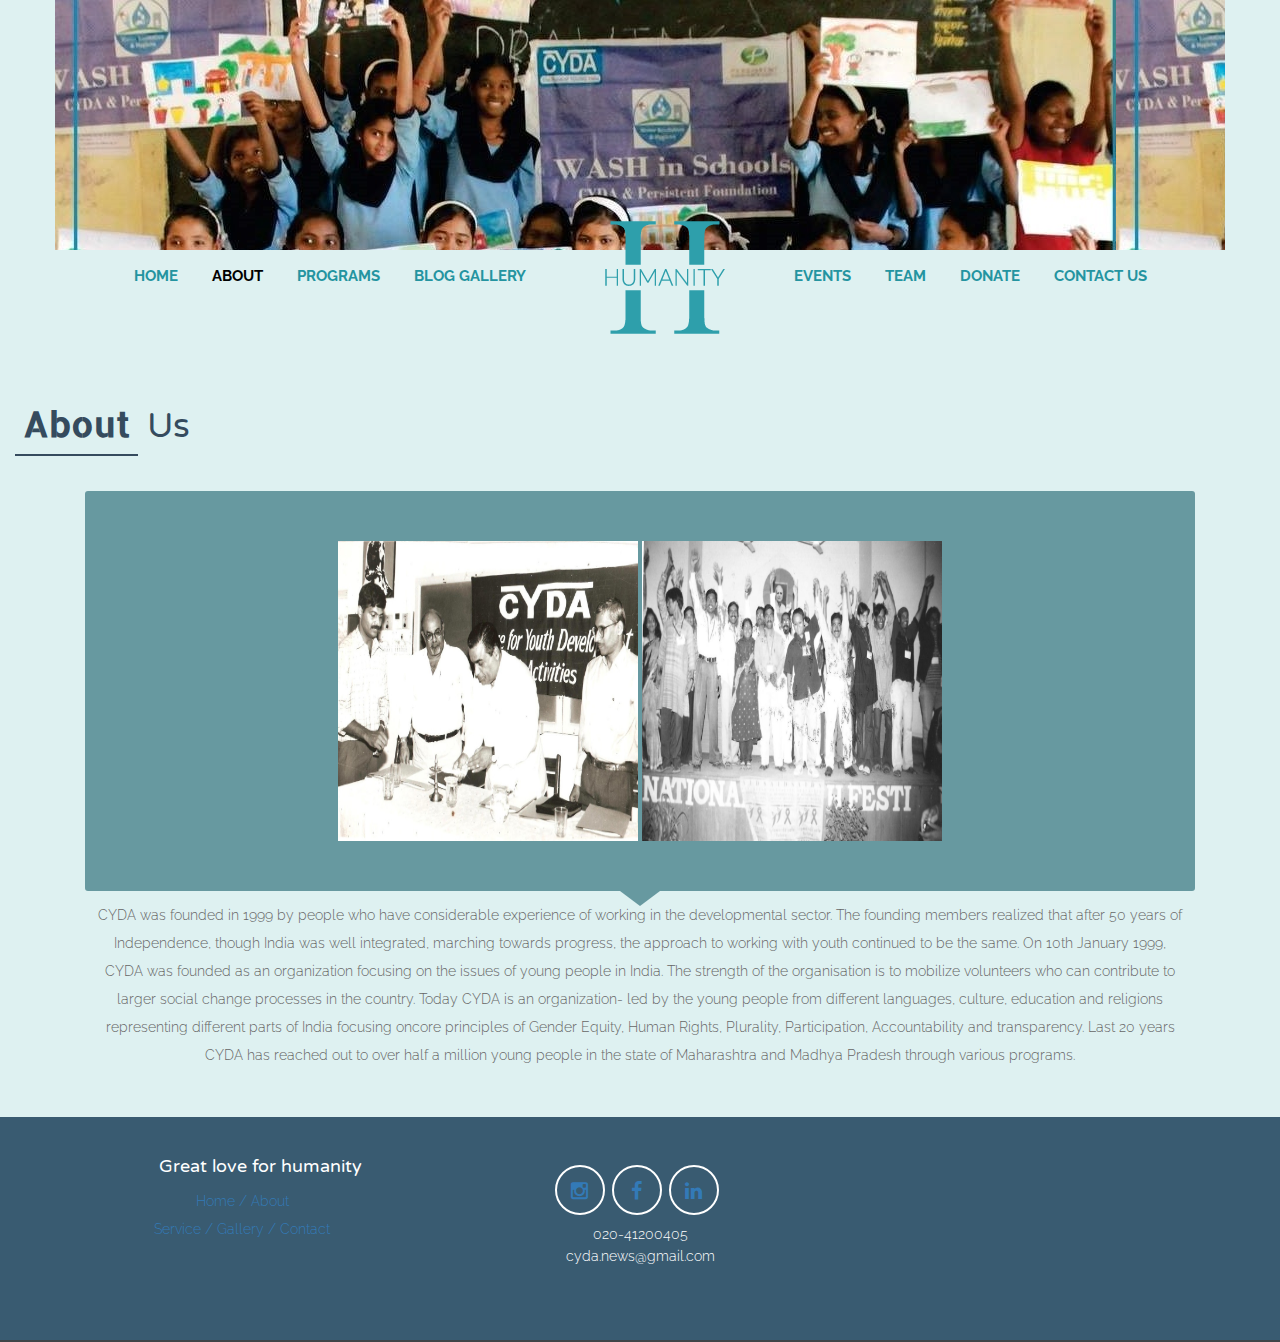
<file: about.html>
﻿<!DOCTYPE html>
<html lang="en">
    <head>
        <meta http-equiv="content-type" content="text/html; charset=UTF-8">
        <meta charset="utf-8">
        <title>Humanity</title>
        <meta name="generator" content="Bootply" />
        <meta name="viewport" content="width=device-width, initial-scale=1, maximum-scale=1">
        <!-- Latest compiled and minified CSS -->
        <link rel="stylesheet" href="css/bootstrap.min.css">
        <!--[if lt IE 9]>
            <script src="//html5shim.googlecode.com/svn/trunk/html5.js"></script>
        <![endif]-->
        <link href="css/styles.css" rel="stylesheet">
        <link rel="stylesheet" href="css/demo.css" />
        <link rel="stylesheet" href="css/testimonial.css" />
        <link rel="stylesheet" href="css/font-awesome.min.css">
        <link href='http://fonts.googleapis.com/css?family=Poiret+One' rel='stylesheet' type='text/css'>
    </head>
    <body>
        <div class="header container">
            <div class="visible-xs visible-sm col-xs-12 col-sm-12 text-center sm-logo">
                <a rel="home" href="index.html">
                    <img src="img/logo.png" width="200" alt="logo">
                </a>
            </div>
        </div>
        <div class="navbar" role="navigation">
            <div class="navbar-header">
                <button type="button" class="navbar-toggle" data-toggle="collapse" data-target=".navbar-collapse">
                    <span class="sr-only">Toggle navigation</span>
                    <span class="icon-bar"></span>
                    <span class="icon-bar"></span>
                    <span class="icon-bar"></span>
                </button>
            </div>
            <div class="collapse navbar-collapse">
                <ul class="nav navbar-nav">
                    <li ><a href="index.html">Home</a></li>
                    <li class="selected"><a href="about.html">About</a></li>
                    <li><a href="programs.html">Programs</a></li>
                    <li><a href="gallery.html">Blog Gallery</a></li>
                    <li class="hidden-xs hidden-sm">
                        <a rel="home" href="index.html"><img class="logo" src="img/logo.png" width="200" alt="logo"></a>
                    </li>
                    <li><a href="event.html">Events</a></li>
                    <li><a href="team.html">Team</a></li>
                    <li><a href="donate.html">Donate</a></li>
                    <li><a href="contact.html">Contact Us</a></li>
                </ul>
            </div>
        </div>
        <div class="divider col-sm-12 col-xs-12 col-md-12">
            <div class="header-text"><span>About</span> Us</div>
        </div>
        <div class="container">
            <div class="col-md-12">
                <div class="service-features">
                    <div class="img-container">
                        <img src="./cyda_images/about/1.png" alt="Service Features" height="300" width="300">
                        <img src="./cyda_images/about/2.png" alt="Service Features" height="300" width="300">
                    </div>
                    <!--<div class="img-container">
                        

                    </div>-->
                    <p>CYDA was founded in 1999 by people who have considerable experience of working in the developmental sector. The founding members realized that after 50 years of Independence, though India was well integrated, marching towards progress, the approach to working with youth continued to be the same. On 10th January 1999, CYDA was founded as an organization focusing on the issues of young people in India. The strength of the organisation is to mobilize volunteers who can contribute to larger social change processes in the country. Today CYDA is an organization- led by the young people from different languages, culture, education and religions representing different parts of India focusing oncore principles of Gender Equity, Human Rights, Plurality, Participation, Accountability and transparency. Last 20 years CYDA has reached out to over half a million young people in the state of Maharashtra and Madhya Pradesh through various programs.</p>
                </div>
            </div><!-- END ONE THIRD COLUMN -->
            <!--<div class="col-md-4">
                <div class="service-features service-features2">
                    <div class="img-container">
                        <img src="images/lab.png" alt="Service Features">
                    </div>
                    <h3>Dedicated</h3>
                    <p> Pellentesquemattis arcu malesuada in. Donec urna sem, rutrum sit amet pellentesque vel, suscipit at metus.</p>
                </div>
            </div>--><!-- END ONE THIRD COLUMNS -->
            <!--<div class="col-md-4">
                <div class="service-features">
                    <div class="img-container">
                        <img src="images/like.png" alt="Service Features">
                    </div>
                    <h3>Perfect People</h3>
                    <p> Pellentesquemattis arcu malesuada in. Donec urna sem, rutrum sit amet pellentesque vel, suscipit at metus.</p>
                </div>
            </div>--><!-- END ONE THIRD COLUMNS -->


        </div><!-- END ROW -->
        <!--<section class="work-block">
            <div class="container">
                <div class="row">
                    <div class="col-md-12">
                        <div class="col-md-4 col-xs-12 col-sm-12">
                            <div class="box-img">
                                <img src="img/1.jpg" width="100%" alt="" />
                                <h3 class="titleimg-card">Life Survivors</h3>
                                <p class="img-card">A family from Southern Africa needs your help.A family from Southern Africa needs your help.A family from Southern Africa needs your help.</p>
                            </div>
                        </div>
                        <div class="col-md-4 col-xs-12 col-sm-12">
                            <div class="box-img">
                                <img src="img/2.jpg" width="100%" alt="" />
                                <h3 class="titleimg-card">Challenge Takers</h3>
                                <p class="img-card">A family from Southern Africa needs your help.A family from Southern Africa needs your help.A family from Southern Africa needs your help.</p>
                            </div>
                        </div>
                        <div class="col-md-4 col-xs-12 col-sm-12">
                            <div class="box-img">
                                <img src="img/3.jpg" width="100%" alt="" />
                                <h3 class="titleimg-card">Life at a stake</h3>
                                <p class="img-card">A family from Southern Africa needs your help.A family from Southern Africa needs your help.A family from Southern Africa needs your help.</p>
                            </div>
                        </div>
                    </div>
                </div>
            </div>
        </section>-->

        <!-- ============FOOTER============= -->
        <footer id="footer">
            <div class="footer-content container">
                <div class="footer-adress text-center col-xs-12 col-sm-4 col-md-4">
                    <h4>Great love for humanity</h4>
                    <ul class="footer-menus">
                        <li><a href="index.html">Home /</a></li>
                        <li><a href="about.html">About </a></li>
                        <br />
                        <li><a href="service.html">Service /</a></li>
                        <li><a href="gallery.html">Gallery /</a></li>
                        <li><a href="contact.html">Contact</a></li>
                    </ul>
                </div>
                <div class="footer-second col-xs-12 col-sm-4 col-md-4">
                    <div class="social-block text-center">
                        <div class="social-share">
                            <a href="https://www.instagram.com/cyda_india" target="_blank" title="Visit  on Instagram"><i class="fa fa-2x fa-instagram"></i></a>
                            <a href="https://www.facebook.com/cydaindia" target="_blank" title="Visit  on Facebook">  <i class="fa fa-2x  fa-facebook"></i></a>
                            <a href="https://www.linkedin.com/in/cyda-india-10a174159" target="_blank" title="Visit  on Facebook">  <i class="fa fa-2x  fa-linkedin"></i></a>
                        </div>
                    </div>
                    <p class="text-center footer-text1">020-41200405</p>
                    <p class="text-center footer-text">cyda.news@gmail.com</p>
                </div>
                <div class="footer-third col-xs-12 col-sm-4 col-md-4">
                    <!--<div class="copyright">
                    <span>Copyright 2014 Theme</span><br>
                    <span>All Rights Reserved</span>
                </div>-->
                </div>
            </div>
            <div class="move-top-page">
            </div>
        </footer>
        <!-- script references -->
        <script src="js/jquery.min.js"></script>
        <script src="js/bootstrap.min.js"></script>
        <script src="js/nav-hover.min.js"></script>
        <script type="text/javascript" src="js/jquery.bxslider.min.js"></script>
        <script type="text/javascript" src="js/main.js"></script>
        <!-- Place in the <head>, after the three links -->
        <script>
            $('.testimonials-slider').bxSlider({
                slideWidth: 800,
                minSlides: 1,
                maxSlides: 1,
                slideMargin: 32,
                auto: true,
                autoControls: true
            });
        </script>
        <script type="text/javascript">
        </script>
    </body>
</html>
</file>
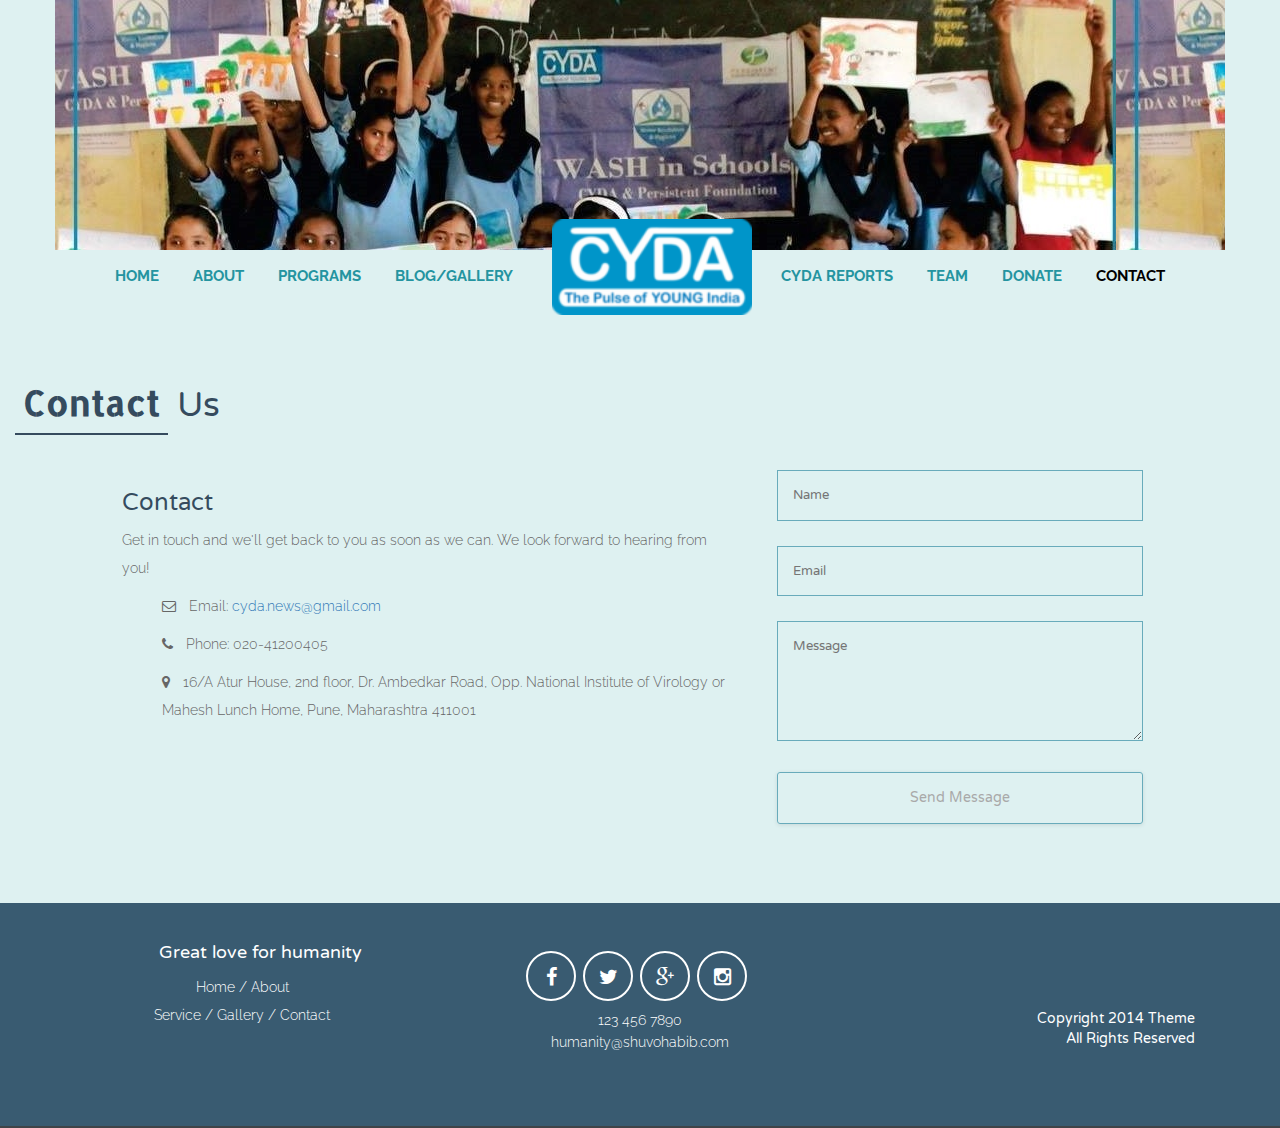
<file: contact.html>
﻿<!DOCTYPE html>
<html lang="en">
    <head>
        <meta http-equiv="content-type" content="text/html; charset=UTF-8">
        <meta charset="utf-8">
        <title>Humanity</title>
        <meta name="generator" content="Bootply" />
        <meta name="viewport" content="width=device-width, initial-scale=1, maximum-scale=1">
        <!-- Latest compiled and minified CSS -->
        <link rel="stylesheet" href="css/bootstrap.min.css">
        <!--[if lt IE 9]>
            <script src="//html5shim.googlecode.com/svn/trunk/html5.js"></script>
        <![endif]-->
        <link href="css/styles.css" rel="stylesheet">
        <link rel="stylesheet" href="css/demo.css" />
        <link rel="stylesheet" href="css/testimonial.css" />
        <link rel="stylesheet" href="css/font-awesome.min.css">
        <link href='http://fonts.googleapis.com/css?family=Poiret+One' rel='stylesheet' type='text/css'>
    </head>
    <body>
    <div class="header container">
      <div class="visible-xs visible-sm col-xs-12 col-sm-12 text-center sm-logo">
        <a rel="home" href="index.html">
          <img src="img/logo.png" width="200" alt="logo">
        </a>
      </div>
    </div>
        <div class="navbar" role="navigation">
            <div class="navbar-header">
                <button type="button" class="navbar-toggle" data-toggle="collapse" data-target=".navbar-collapse">
                <span class="sr-only">Toggle navigation</span>
                <span class="icon-bar"></span>
                <span class="icon-bar"></span>
                <span class="icon-bar"></span>
                </button>
            </div>
            <div class="collapse navbar-collapse">
                <ul class="nav navbar-nav">
                    <li><a href="index.html">Home</a></li>
                    <li><a href="about.html">About</a></li>
                    <li><a href="programs.html">Programs</a></li>
                    <li><a href="gallery.html">Blog/Gallery</a></li>
                    <li class="hidden-xs hidden-sm">
                        <a rel="home" href="index.html"><img class="logo" src="./cyda_images/logo.png" width="200" alt="logo"></a>
                    </li>
                    <li><a href="report.html">CYDA Reports</a></li>
                    <li><a href="team.html">Team</a></li>
                    <li><a href="donate.html">Donate</a></li>
                    <li class="selected"><a href="contact.html">Contact</a></li>
                </ul>
            </div>
        </div>
     <div class="divider col-sm-12 col-xs-12 col-md-12">
            <div class="header-text"><span>Contact</span> Us</div>
        </div>

                    <div class="col-md-6 col-md-offset-1 col-sm-7 col-xs-12">

                        <div class="widget">
                            <h3 class="widget-title style5">Contact</h3>
                            <p>Get in touch and we'll get back to you as soon as we can.  We look forward to hearing from you!</p>
                            <ul class="clearfix">
                                <li>
                                    <p><span class="fa fa-envelope-o"></span>Email: <a href="mailto:cyda.news@gmail.com">cyda.news@gmail.com</a></p>
                                </li>
                                <li>
                                    <p><span class="fa fa-phone"></span>Phone: 020-41200405</p>
                                </li>
                               
                                <li>
                                    <p><span class="fa fa-map-marker"></span>16/A Atur House, 2nd floor, Dr. Ambedkar Road, Opp. National Institute of Virology or Mahesh Lunch Home, Pune, Maharashtra 411001</p>
                                </li>
                                <li>
                                    <iframe src="https://www.google.com/maps?q=16%2FA+Atur+House%2C+2nd+floor%2C+Dr.+Ambedkar+Road%2C+Opp.+National+Institute+of+Virology+or+Mahesh+Lunch+Home%2C+Pune%2C+Maharashtra+411001&amp;output=embed&amp;hl=en&amp;z=14" frameborder="0" class="wpcw-widget-contact-map"></iframe>
                                </li>
                            </ul>
                        </div>
                        <!-- widget -->

                    </div>
                    <!-- col-md-7 -->

            <div class="contact-form-full col-md-4 col-sm-4 col-xs-11">

              <div class="inner contact">
                <!-- Form Area -->
                <div class="contact-form">
                    <!-- Form -->
                    <form id="contact-us" method="post" action="#">
                        <!-- Left Inputs -->
                        <div class="col-xs-12 wow animated slideInLeft" data-wow-delay=".5s">
                            <!-- Name -->
                            <input type="text" name="name" id="name" required="required" class="form" placeholder="Name" />
                            <!-- Email -->
                            <input type="email" name="mail" id="mail" required="required" class="form" placeholder="Email" />

                        </div><!-- End Left Inputs -->
                        <!-- Right Inputs -->
                        <div class="col-xs-12 wow animated slideInRight" data-wow-delay=".5s">
                            <!-- Message -->
                            <textarea name="message" id="message" class="form textarea"  placeholder="Message"></textarea>
                        </div><!-- End Right Inputs -->
                        <!-- Bottom Submit -->
                        <div class="relative fullwidth col-xs-12">
                            <!-- Send Button -->
                            <button type="submit" id="submit" name="submit" class="form-btn semibold">Send Message</button>
                        </div><!-- End Bottom Submit -->
                        <!-- Clear -->
                        <div class="clear"></div>
                    </form>

                    <!-- Your Mail Message -->
                    <div class="mail-message-area">
                        <!-- Message -->
                        <div class="alert gray-bg mail-message not-visible-message">
                            <strong>Thank You !</strong> Your email has been delivered.
                        </div>
                    </div>

                </div><!-- End Contact Form Area -->
            </div><!-- End Inner -->
          </div>
            <!-- wrapper -->
        </section>
      <!--<section class="map">
          <iframe src="https://www.google.com/maps/embed?pb=!1m18!1m12!1m3!1d2825.211958629328!2d91.83379900000003!3d24.909438007883935!2m3!1f0!2f0!3f0!3m2!1i1024!2i768!4f13.1!3m3!1m2!1s0x37505558dd0be6a1%3A0x65c7e47c94b6dc45!2sTechnext!5e1!3m2!1sen!2s!4v1425297675833" width="100%" height="450" frameborder="0" style="border:0">
          </iframe>
      </section>-->

    <!-- ============FOOTER============= -->

    
    <footer id="footer"> 
        <div class="footer-content container">
          <div class="footer-adress text-center col-xs-12 col-sm-4 col-md-4">
                <h4>Great love for humanity</h4>
                <ul class="footer-menus">
                  <li>Home /</li>
                  <li>About </li><br />
                  <li>Service /</li>
                  <li>Gallery /</li>
                  <li>Contact</li>
                </ul>
            </div>
            <div class="footer-second col-xs-12 col-sm-4 col-md-4">
              <div class="social-block text-center">
                <div class="social-share">
                  <i class="fa fa-2x fa-facebook"></i>
                  <i class="fa fa-2x  fa-twitter"></i>
                  <i class="fa fa-2x  fa-google-plus"></i>
                  <i class="fa fa-2x  fa-instagram"></i>
                </div>
              </div>
               <p class="text-center footer-text1">123 456 7890</p>
                <p class="text-center footer-text">humanity@shuvohabib.com</p></div>
            <div class="footer-third col-xs-12 col-sm-4 col-md-4">
              <div class="copyright">
                  <span>Copyright 2014 Theme</span><br>
                  <span>All Rights Reserved</span>
              </div>
            </div>
        </div>
        <div class="move-top-page">
      </div>
    </footer>

  <!-- script references -->
    <script src="js/jquery.min.js"></script>
    <script src="js/bootstrap.min.js"></script>
    <script src="js/nav-hover.min.js"></script>
    <script type="text/javascript" src="js/jquery.bxslider.min.js"></script>
    <script type="text/javascript" src="js/main.js"></script>
    <!-- Place in the <head>, after the three links -->
    <script>
     $('.testimonials-slider').bxSlider({
      slideWidth: 800,
      minSlides: 1,
      maxSlides: 1,
      slideMargin: 32,
      auto: true,
      autoControls: true
      });
    </script>
    <script type="text/javascript">
    </script>
  </body>
</html>
</file>
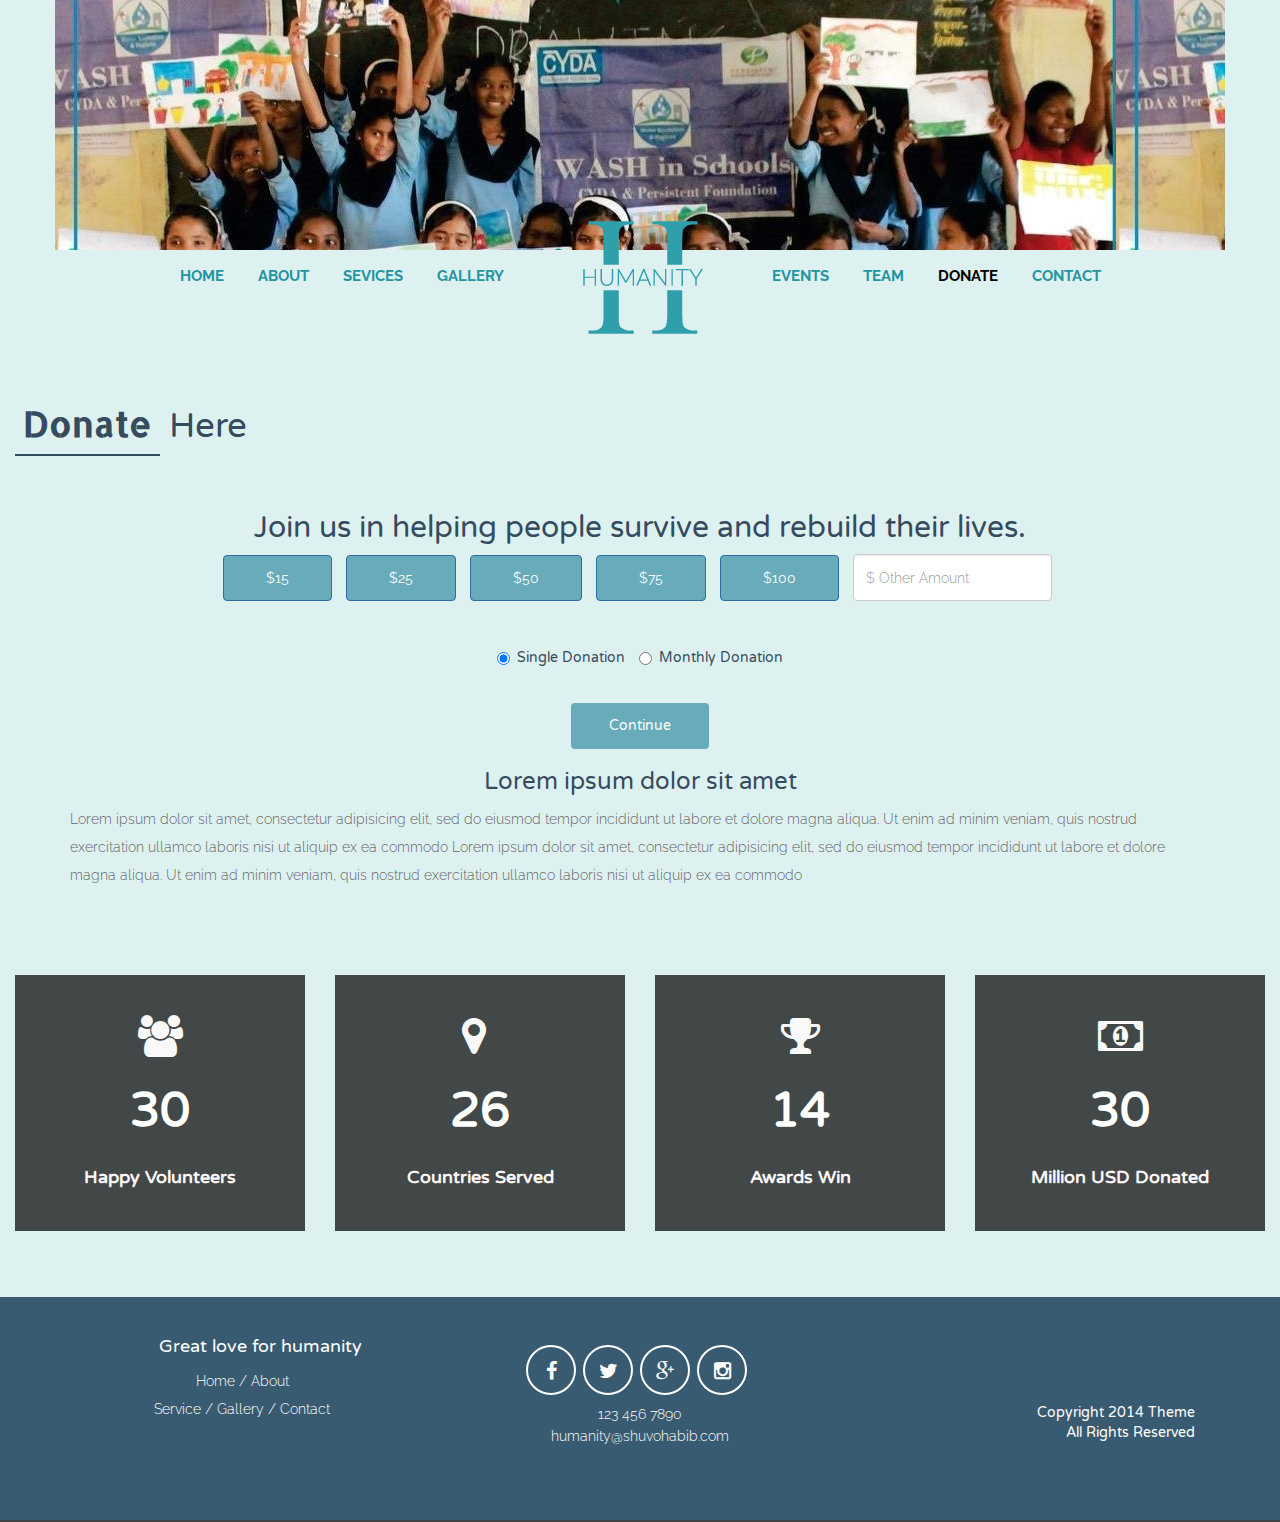
<file: donate.html>
<!DOCTYPE html>
<html lang="en">
    <head>
        <meta http-equiv="content-type" content="text/html; charset=UTF-8">
        <meta charset="utf-8">
        <title>Humanity</title>
        <meta name="generator" content="Bootply" />
        <meta name="viewport" content="width=device-width, initial-scale=1, maximum-scale=1">
        <!-- Latest compiled and minified CSS -->
        <link rel="stylesheet" href="css/bootstrap.min.css">
        <!--[if lt IE 9]>
        <script src="//html5shim.googlecode.com/svn/trunk/html5.js"></script>
        <![endif]-->
        <link href="css/styles.css" rel="stylesheet">
        <link rel="stylesheet" href="css/demo.css" />
        <link rel="stylesheet" href="css/testimonial.css" />
        <link rel="stylesheet" href="css/font-awesome.min.css">
        <link href='http://fonts.googleapis.com/css?family=Poiret+One' rel='stylesheet' type='text/css'>
    </head>
    <body>
    <div class="header container">
      <div class="visible-xs visible-sm col-xs-12 col-sm-12 text-center sm-logo">
        <a rel="home" href="index.html">
          <img src="img/logo.png" width="200" alt="logo">
        </a>
      </div>
    </div>
        <div class="navbar" role="navigation">
            <div class="navbar-header">
                <button type="button" class="navbar-toggle" data-toggle="collapse" data-target=".navbar-collapse">
                <span class="sr-only">Toggle navigation</span>
                <span class="icon-bar"></span>
                <span class="icon-bar"></span>
                <span class="icon-bar"></span>
                </button>
            </div>
            <div class="collapse navbar-collapse">
                <ul class="nav navbar-nav">
                    <li><a href="index.html">Home</a></li>
                    <li><a href="about.html">About</a></li>
                    <li><a href="service.html">Sevices</a></li>
                    <li><a href="gallery.html">Gallery</a></li>
                    <li class= "hidden-xs hidden-sm">
                     <a rel="home" href="index.html"><img class="logo" src="img/logo.png" width="200" alt="logo"></a>
                    </li>
                    <li><a href="event.html">Events</a></li>
                    <li><a href="team.html">Team</a></li>
                    <li class="selected"><a href="donate.html">Donate</a></li>
                    <li><a href="contact.html">Contact</a></li>
                </ul>
            </div>
        </div>
        <div class="divider col-sm-12 col-xs-12 col-md-12">
            <div class="header-text"><span>Donate</span> Here</div>
        </div>
        <div class="col-md-12 container">
            <div class="donate-content">
              <div class="donate-body">
                <div class="accent-rule-short"></div>
                <h2>Join us in helping people survive and rebuild their lives. </h2>
                <ul class="list-unstyled list-inline">
                    <li><button type="button" id="p1" class="btn btn-primary btn-xl btn-block">$15</button></li>
                    <li><button type="button" id="p2" class="btn btn-primary btn-xl btn-block">$25</button></li>
                    <li><button type="button" id="p3" class="btn btn-primary btn-xl btn-block">$50</button></li>
                    <li><button type="button" id="p4" class="btn btn-primary btn-xl btn-block">$75</button></li>
                    <li><button type="button" id="p5" class="btn btn-primary btn-xl btn-block">$100</button></li>
                    <li>
                        <div class="control-group">
                          <div class="form-control-donate controls">
                            <input name="textinput" placeholder="$ Other Amount" class="form-control" type="text">
                          </div>
                        </div>
                    </li>
                </ul>
                <br>
                <!-- monthly / one-time -->
                      <form class="form-horizontal text-center">
                        <fieldset>
                        <div class="form-group">
                          <div class="col-md-12">
                            <label class="radio-inline" for="radios-s">
                              <input name="radios" id="radios-s" value="1" checked="checked" type="radio">
                              Single Donation
                            </label>
                            <label class="radio-inline" for="radios-m">
                              <input name="radios" id="radios-m" value="2" type="radio">
                              Monthly Donation
                            </label>
                          </div>
                      </div>
                      </fieldset>
                    </form>
                <br>
                <button type="button" class="btn btn-tertiary btn-xl btn-rounded-edge" data-dismiss="donate">Continue</button>
                <br><br>
            </div>
          </div>
        </div>
        <div class="container donate-text">
        <h3 class="text-center">Lorem ipsum dolor sit amet</h3>
        
        <p>
          Lorem ipsum dolor sit amet, consectetur adipisicing elit, sed do eiusmod
          tempor incididunt ut labore et dolore magna aliqua. Ut enim ad minim veniam,
          quis nostrud exercitation ullamco laboris nisi ut aliquip ex ea commodo Lorem ipsum dolor sit amet, consectetur adipisicing elit, sed do eiusmod
          tempor incididunt ut labore et dolore magna aliqua. Ut enim ad minim veniam,
          quis nostrud exercitation ullamco laboris nisi ut aliquip ex ea commodo
        </p>  
        </div>

        <div class="fun-fact col-md-12">
        <div class="stat">
            <div class="col-lg-3 col-md-3 col-sm-6 col-xs-12">
                <div class="milestone-counter">
                    <i class="fa fa-users fa-3x"></i>
                    <span class="stat-count highlight">422</span>
                    <div class="milestone-details">Happy Volunteers</div>
                </div>
            </div>
            <div class="col-lg-3 col-md-3 col-sm-6 col-xs-12">
                <div class="milestone-counter">
                    <i class="fa fa-map-marker fa-3x"></i>
                    <span class="stat-count highlight">26</span>
                    <div class="milestone-details">Countries Served</div>
                </div>
            </div>
            <div class="col-lg-3 col-md-3 col-sm-6 col-xs-12">
                <div class="milestone-counter">
                    <i class="fa fa-trophy fa-3x"></i>
                    <span class="stat-count highlight">14</span>
                    <div class="milestone-details">Awards Win</div>
                </div>
            </div>
            <div class="col-lg-3 col-md-3 col-sm-6 col-xs-12">
                <div class="milestone-counter">
                    <i class="fa fa-money fa-3x"></i>
                    <span class="stat-count highlight">232</span>
                    <div class="milestone-details">Million USD Donated</div>
                </div>
            </div>
    </div><!-- stat -->
  </div>


    <!-- ============FOOTER============= -->

    
    <footer id="footer"> 
        <div class="footer-content container">
            <div class="footer-adress text-center col-xs-12 col-sm-4 col-md-4">
                <h4>Great love for humanity</h4>
                <ul class="footer-menus">
                  <li>Home /</li>
                  <li>About </li><br />
                  <li>Service /</li>
                  <li>Gallery /</li>
                  <li>Contact</li>
                </ul>
            </div>
            <div class="footer-second col-xs-12 col-sm-4 col-md-4">
              <div class="social-block text-center">
                <div class="social-share">
                  <i class="fa fa-2x fa-facebook"></i>
                  <i class="fa fa-2x  fa-twitter"></i>
                  <i class="fa fa-2x  fa-google-plus"></i>
                  <i class="fa fa-2x  fa-instagram"></i>
                </div>
              </div>
               <p class="text-center footer-text1">123 456 7890</p>
                <p class="text-center footer-text">humanity@shuvohabib.com</p></div>
            <div class="footer-third col-xs-12 col-sm-4 col-md-4">
              <div class="copyright">
                  <span>Copyright 2014 Theme</span><br>
                  <span>All Rights Reserved</span>
              </div>
            </div>
        </div>
        <div class="move-top-page">
      </div>
    </footer>

    <!-- script references -->
        <script src="js/jquery.min.js"></script>
        <script src="js/bootstrap.min.js"></script>
        <script src="js/nav-hover.min.js"></script>
        <script type="text/javascript" src="js/jquery.bxslider.min.js"></script>
        <script type="text/javascript" src="js/main.js"></script>
    <!-- Place in the <head>, after the three links -->
    <script>
     $('.testimonials-slider').bxSlider({
      slideWidth: 800,
      minSlides: 1,
      maxSlides: 1,
      slideMargin: 32,
      auto: true,
      autoControls: true
      });
    </script>
        <script type="text/javascript">
        </script>
    </body>
</html>
</file>
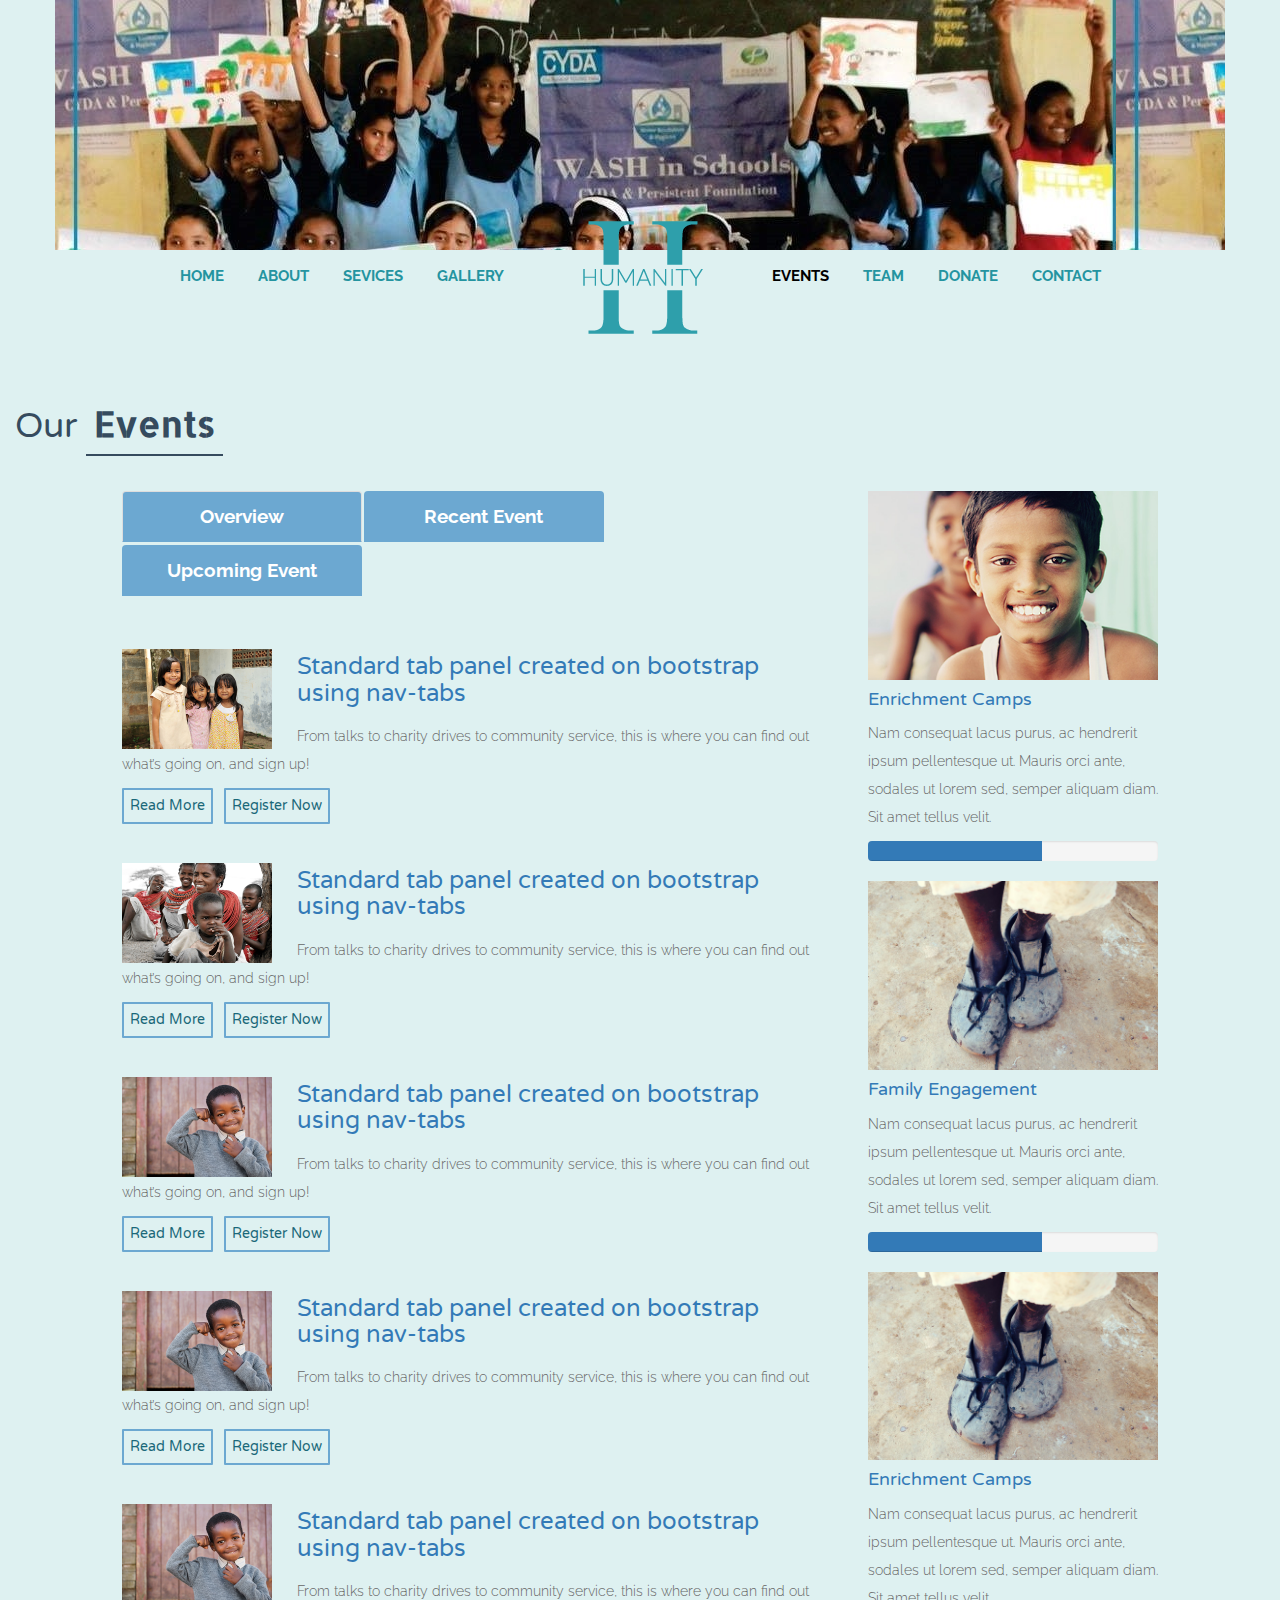
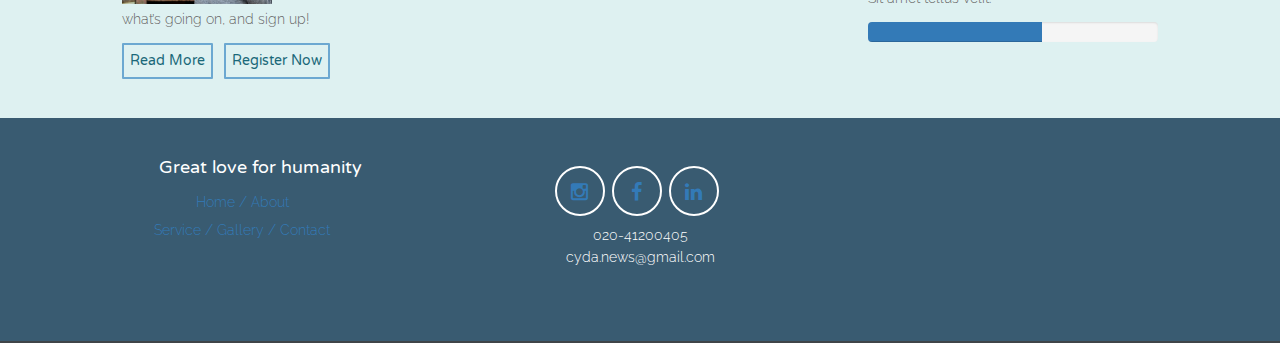
<file: event.html>
﻿<!DOCTYPE html>
<html lang="en">
    <head>
        <meta http-equiv="content-type" content="text/html; charset=UTF-8">
        <meta charset="utf-8">
        <title>Humanity</title>
        <meta name="generator" content="Bootply" />
        <meta name="viewport" content="width=device-width, initial-scale=1, maximum-scale=1">
        <!-- Latest compiled and minified CSS -->
        <link rel="stylesheet" href="css/bootstrap.min.css">
        <!--[if lt IE 9]>
            <script src="//html5shim.googlecode.com/svn/trunk/html5.js"></script>
        <![endif]-->
        <link href="css/styles.css" rel="stylesheet">
        <link rel="stylesheet" href="css/demo.css" />
        <link rel="stylesheet" href="css/testimonial.css" />
        <link rel="stylesheet" href="css/font-awesome.min.css">
        <link href='http://fonts.googleapis.com/css?family=Poiret+One' rel='stylesheet' type='text/css'>
    </head>
    <body>
        <div class="header container">
            <div class="visible-xs visible-sm col-xs-12 col-sm-12 text-center sm-logo">
                <a rel="home" href="index.html">
                    <img src="img/logo.png" width="200" alt="logo">
                </a>
            </div>
        </div>
        <div class="navbar" role="navigation">
            <div class="navbar-header">
                <button type="button" class="navbar-toggle" data-toggle="collapse" data-target=".navbar-collapse">
                    <span class="sr-only">Toggle navigation</span>
                    <span class="icon-bar"></span>
                    <span class="icon-bar"></span>
                    <span class="icon-bar"></span>
                </button>
            </div>
            <div class="collapse navbar-collapse">
                <ul class="nav navbar-nav">
                    <li><a href="index.html">Home</a></li>
                    <li><a href="about.html">About</a></li>
                    <li><a href="service.html">Sevices</a></li>
                    <li><a href="gallery.html">Gallery</a></li>
                    <li class="hidden-xs hidden-sm">
                        <a rel="home" href="index.html"><img class="logo" src="img/logo.png" width="200" alt="logo"></a>
                    </li>
                    <li class="selected"><a href="event.html">Events</a></li>
                    <li><a href="team.html">Team</a></li>
                    <li><a href="donate.html">Donate</a></li>
                    <li><a href="contact.html">Contact</a></li>
                </ul>
            </div>
        </div>
        <div class="divider col-sm-12 col-xs-12 col-md-12">
            <div class="header-text"> Our <span>Events</span></div>
        </div>
        <div id="exTab2" class="col-md-8 col-lg-7 col-lg-offset-1 col-md-offset-1">
            <ul class="nav nav-tabs">
                <li class="active">
                    <a href="#1" data-toggle="tab">Overview</a>
                </li>
                <li>
                    <a href="#2" data-toggle="tab">Recent Event</a>
                </li>
                <li>
                    <a href="#3" data-toggle="tab">Upcoming Event</a>
                </li>
            </ul>
            <div class="tab-content ">
                <div class="tab-pane active" id="1">
                    <div class="blog-event">
                        <div class="featured-img">
                            <img src="images/clients/1.jpg" width="150" alt="">
                        </div>
                        <div class="featured-blog">
                            <h3>Standard tab panel created on bootstrap using nav-tabs</h3>
                            <p> From talks to charity drives to community service, this is where you can find out what’s going on, and sign up!</p>
                            <button class="button-info">Read More</button>
                            <button class="button-info">Register Now</button>
                        </div>
                    </div>
                    <div class="blog-event">
                        <div class="featured-img">
                            <img src="images/clients/2.jpg" width="150" alt="">
                        </div>
                        <div class="featured-blog">
                            <h3>Standard tab panel created on bootstrap using nav-tabs</h3>
                            <p> From talks to charity drives to community service, this is where you can find out what’s going on, and sign up!</p>
                            <button class="button-info">Read More</button>
                            <button class="button-info">Register Now</button>
                        </div>
                    </div>
                    <div class="blog-event">
                        <div class="featured-img">
                            <img src="images/clients/3.jpg" width="150" alt="">
                        </div>
                        <div class="featured-blog">
                            <h3>Standard tab panel created on bootstrap using nav-tabs</h3>
                            <p> From talks to charity drives to community service, this is where you can find out what’s going on, and sign up!</p>
                            <button class="button-info">Read More</button>
                            <button class="button-info">Register Now</button>
                        </div>
                    </div>
                    <div class="blog-event">
                        <div class="featured-img">
                            <img src="images/clients/3.jpg" width="150" alt="">
                        </div>
                        <div class="featured-blog">
                            <h3>Standard tab panel created on bootstrap using nav-tabs</h3>
                            <p> From talks to charity drives to community service, this is where you can find out what’s going on, and sign up!</p>
                            <button class="button-info">Read More</button>
                            <button class="button-info">Register Now</button>
                        </div>
                    </div>
                    <div class="blog-event">
                        <div class="featured-img">
                            <img src="images/clients/3.jpg" width="150" alt="">
                        </div>
                        <div class="featured-blog">
                            <h3>Standard tab panel created on bootstrap using nav-tabs</h3>
                            <p> From talks to charity drives to community service, this is where you can find out what’s going on, and sign up!</p>
                            <button class="button-info">Read More</button>
                            <button class="button-info">Register Now</button>
                        </div>
                    </div>
                </div>
                <div class="tab-pane" id="2">
                    <div class="blog-event">
                        <div class="featured-img">
                            <img src="images/clients/2.jpg" width="150" alt="">
                        </div>
                        <div class="featured-blog">
                            <h3>Standard tab panel created on bootstrap using nav-tabs</h3>
                            <p> From talks to charity drives to community service, this is where you can find out what’s going on, and sign up!</p>
                            <button class="button-info">Read More</button>
                            <button class="button-info">Register Now</button>
                        </div>
                    </div>
                    <div class="blog-event">
                        <div class="featured-img">
                            <img src="images/clients/2.jpg" width="150" alt="">
                        </div>
                        <div class="featured-blog">
                            <h3>Standard tab panel created on bootstrap using nav-tabs</h3>
                            <p> From talks to charity drives to community service, this is where you can find out what’s going on, and sign up!</p>
                            <button class="button-info">Read More</button>
                            <button class="button-info">Register Now</button>
                        </div>
                    </div>
                    <div class="blog-event">
                        <div class="featured-img">
                            <img src="images/clients/3.jpg" width="150" alt="">
                        </div>
                        <div class="featured-blog">
                            <h3>Standard tab panel created on bootstrap using nav-tabs</h3>
                            <p> From talks to charity drives to community service, this is where you can find out what’s going on, and sign up!</p>
                            <button class="button-info">Read More</button>
                            <button class="button-info">Register Now</button>
                        </div>
                    </div>
                    <div class="blog-event">
                        <div class="featured-img">
                            <img src="images/clients/3.jpg" width="150" alt="">
                        </div>
                        <div class="featured-blog">
                            <h3>Standard tab panel created on bootstrap using nav-tabs</h3>
                            <p> From talks to charity drives to community service, this is where you can find out what’s going on, and sign up!</p>
                            <button class="button-info">Read More</button>
                            <button class="button-info">Register Now</button>
                        </div>
                    </div>
                    <div class="blog-event">
                        <div class="featured-img">
                            <img src="images/clients/3.jpg" width="150" alt="">
                        </div>
                        <div class="featured-blog">
                            <h3>Standard tab panel created on bootstrap using nav-tabs</h3>
                            <p> From talks to charity drives to community service, this is where you can find out what’s going on, and sign up!</p>
                            <button class="button-info">Read More</button>
                            <button class="button-info">Register Now</button>
                        </div>
                    </div>
                </div>
                <div class="tab-pane" id="3">
                    <div class="blog-event">
                        <div class="featured-img">
                            <img src="images/clients/2.jpg" width="150" alt="">
                        </div>
                        <div class="featured-blog">
                            <h3>Standard tab panel created on bootstrap using nav-tabs</h3>
                            <p> From talks to charity drives to community service, this is where you can find out what’s going on, and sign up!</p>
                            <button class="button-info">Read More</button>
                            <button class="button-info">Register Now</button>
                        </div>
                    </div>
                    <div class="blog-event">
                        <div class="featured-img">
                            <img src="images/clients/2.jpg" width="150" alt="">
                        </div>
                        <div class="featured-blog">
                            <h3>Standard tab panel created on bootstrap using nav-tabs</h3>
                            <p> From talks to charity drives to community service, this is where you can find out what’s going on, and sign up!</p>
                            <button class="button-info">Read More</button>
                            <button class="button-info">Register Now</button>
                        </div>
                    </div>
                    <div class="blog-event">
                        <div class="featured-img">
                            <img src="images/clients/3.jpg" width="150" alt="">
                        </div>
                        <div class="featured-blog">
                            <h3>Standard tab panel created on bootstrap using nav-tabs</h3>
                            <p> From talks to charity drives to community service, this is where you can find out what’s going on, and sign up!</p>
                            <button class="button-info">Read More</button>
                            <button class="button-info">Register Now</button>
                        </div>
                    </div>
                    <div class="blog-event">
                        <div class="featured-img">
                            <img src="images/clients/3.jpg" width="150" alt="">
                        </div>
                        <div class="featured-blog">
                            <h3>Standard tab panel created on bootstrap using nav-tabs</h3>
                            <p> From talks to charity drives to community service, this is where you can find out what’s going on, and sign up!</p>
                            <button class="button-info">Read More</button>
                            <button class="button-info">Register Now</button>
                        </div>
                    </div>
                    <div class="blog-event">
                        <div class="featured-img">
                            <img src="images/clients/3.jpg" width="150" alt="">
                        </div>
                        <div class="featured-blog">
                            <h3>Standard tab panel created on bootstrap using nav-tabs</h3>
                            <p> From talks to charity drives to community service, this is where you can find out what’s going on, and sign up!</p>
                            <button class="button-info">Read More</button>
                            <button class="button-info">Register Now</button>
                        </div>
                    </div>
                </div>
            </div>
        </div>
        <div id="sidebar" class="col-md-3 col-lg-3">
            <img src="images/child.png" width="100%">
            <h4><a href="#">Enrichment Camps</a></h4>
            <p>Nam consequat lacus purus, ac hendrerit ipsum pellentesque ut. Mauris orci ante, sodales ut lorem sed, semper aliquam diam. Sit amet tellus velit.</p>
            <div class="progress">
                <div class="progress-bar" role="progressbar" aria-valuenow="60" aria-valuemin="0" aria-valuemax="100" style="width: 60%;">
                    <span class="sr-only">60% Complete</span>
                </div>
            </div>
            <img src="images/child2.jpg" width="100%">
            <h4><a href="#">Family Engagement</a></h4>
            <p>Nam consequat lacus purus, ac hendrerit ipsum pellentesque ut. Mauris orci ante, sodales ut lorem sed, semper aliquam diam. Sit amet tellus velit.</p>
            <div class="progress">
                <div class="progress-bar" role="progressbar" aria-valuenow="60" aria-valuemin="0" aria-valuemax="100" style="width: 60%;">
                    <span class="sr-only">60% Complete</span>
                </div>
            </div>
            <img src="images/child2.jpg" width="100%">
            <h4><a href="#">Enrichment Camps</a></h4>
            <p>Nam consequat lacus purus, ac hendrerit ipsum pellentesque ut. Mauris orci ante, sodales ut lorem sed, semper aliquam diam. Sit amet tellus velit.</p>
            <div class="progress">
                <div class="progress-bar" role="progressbar" aria-valuenow="60" aria-valuemin="0" aria-valuemax="100" style="width: 60%;">
                    <span class="sr-only">60% Complete</span>
                </div>
            </div>
        </div>

        <!-- ============FOOTER============= -->
        <footer id="footer">
            <div class="footer-content container">
                <div class="footer-adress text-center col-xs-12 col-sm-4 col-md-4">
                    <h4>Great love for humanity</h4>
                    <ul class="footer-menus">
                        <li><a href="index.html">Home /</a></li>
                        <li><a href="about.html">About </a></li>
                        <br />
                        <li><a href="service.html">Service /</a></li>
                        <li><a href="gallery.html">Gallery /</a></li>
                        <li><a href="contact.html">Contact</a></li>
                    </ul>
                </div>
                <div class="footer-second col-xs-12 col-sm-4 col-md-4">
                    <div class="social-block text-center">
                        <div class="social-share">
                            <a href="https://www.instagram.com/cyda_india" target="_blank" title="Visit  on Instagram"><i class="fa fa-2x fa-instagram"></i></a>
                            <a href="https://www.facebook.com/cydaindia" target="_blank" title="Visit  on Facebook">  <i class="fa fa-2x  fa-facebook"></i></a>
                            <a href="https://www.linkedin.com/in/cyda-india-10a174159" target="_blank" title="Visit  on Facebook">  <i class="fa fa-2x  fa-linkedin"></i></a>
                        </div>
                    </div>
                    <p class="text-center footer-text1">020-41200405</p>
                    <p class="text-center footer-text">cyda.news@gmail.com</p>
                </div>
                <div class="footer-third col-xs-12 col-sm-4 col-md-4">
                    <!--<div class="copyright">
                    <span>Copyright 2014 Theme</span><br>
                    <span>All Rights Reserved</span>
                </div>-->
                </div>
            </div>
            <div class="move-top-page">
            </div>
        </footer>
        <!-- script references -->
        <script src="js/jquery.min.js"></script>
        <script src="js/bootstrap.min.js"></script>
        <script src="js/nav-hover.min.js"></script>
        <script type="text/javascript" src="js/jquery.bxslider.min.js"></script>
        <script type="text/javascript" src="js/main.js"></script>
        <!-- Place in the <head>, after the three links -->
        <script>
            $('.testimonials-slider').bxSlider({
                slideWidth: 800,
                minSlides: 1,
                maxSlides: 1,
                slideMargin: 32,
                auto: true,
                autoControls: true
            });
        </script>
        <script type="text/javascript">
        </script>
    </body>
</html>
</file>
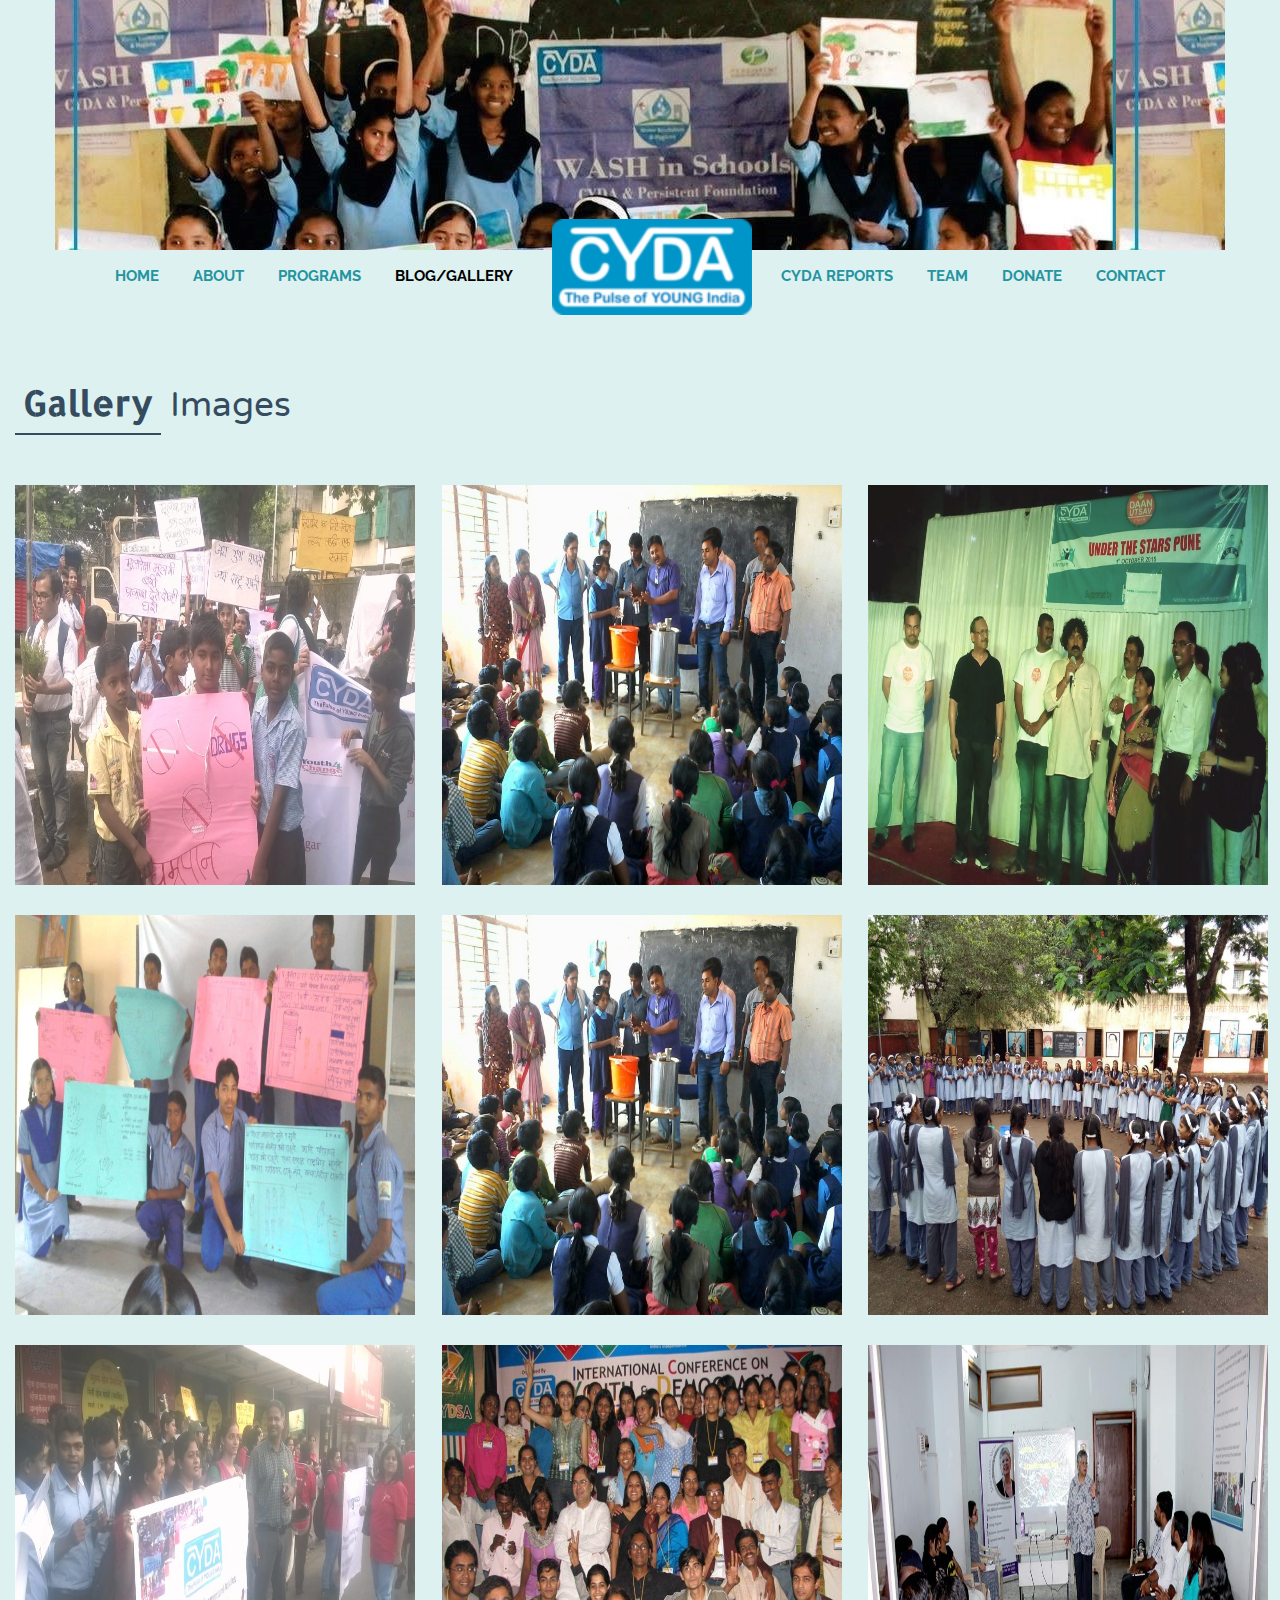
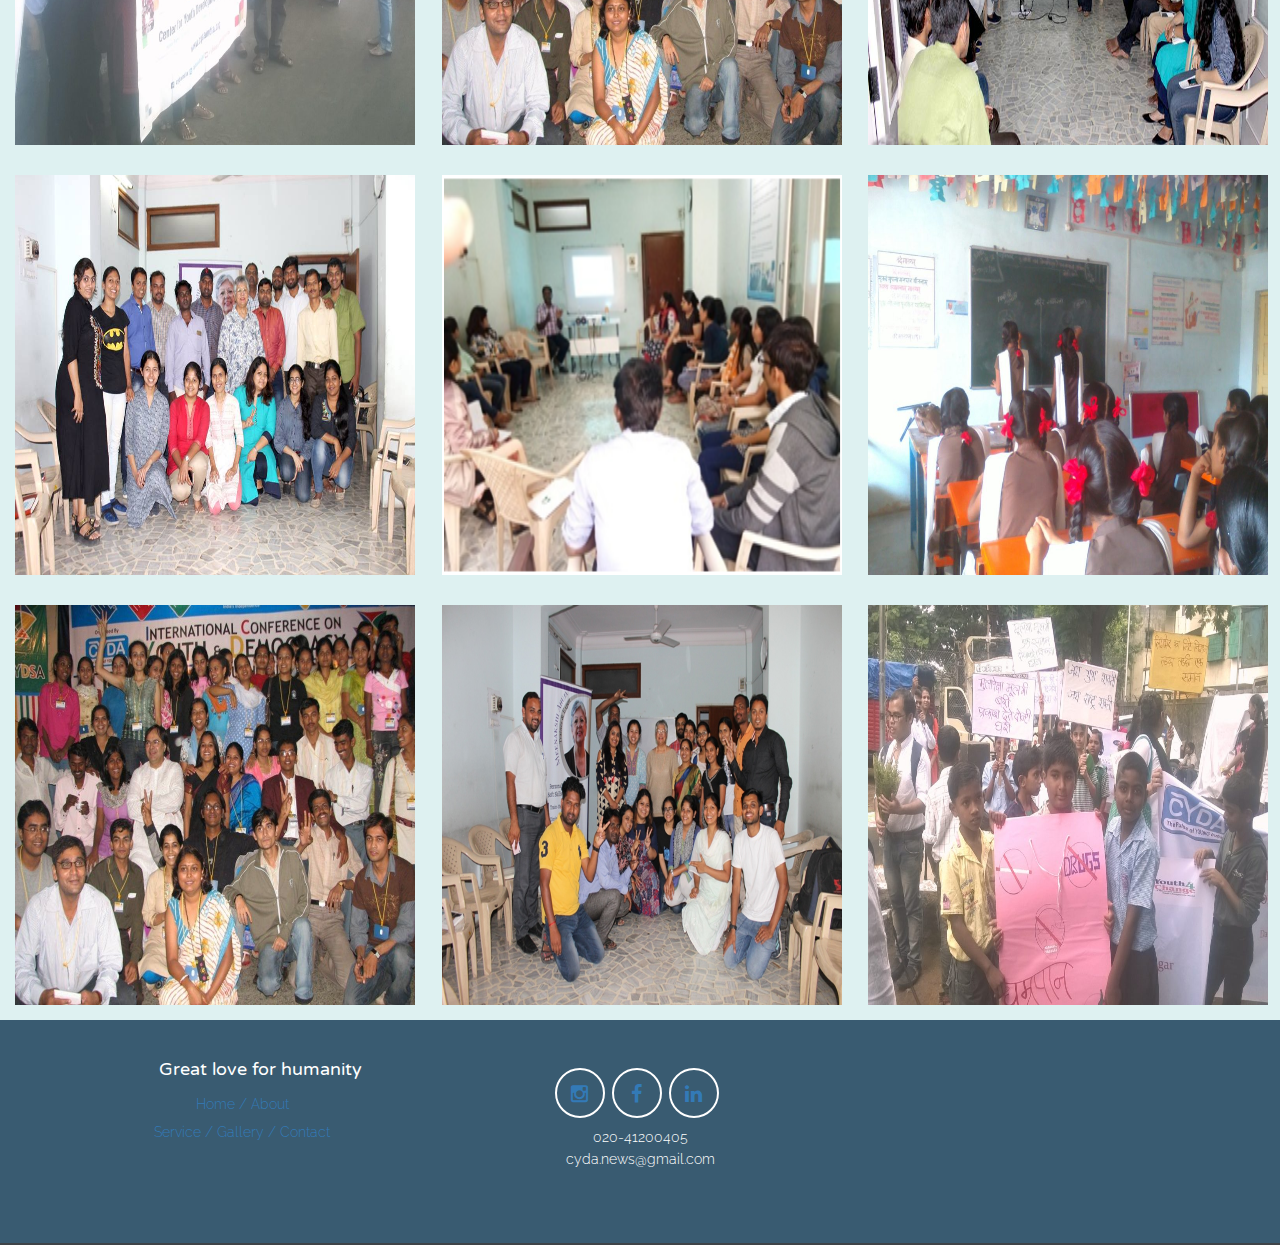
<file: gallery.html>
﻿<!DOCTYPE html>
<html lang="en">
    <head>
        <meta http-equiv="content-type" content="text/html; charset=UTF-8">
        <meta charset="utf-8">
        <title>Humanity</title>
        <meta name="generator" content="Bootply" />
        <meta name="viewport" content="width=device-width, initial-scale=1, maximum-scale=1">
        <!-- Latest compiled and minified CSS -->
        <link rel="stylesheet" href="css/bootstrap.min.css">
        <!--[if lt IE 9]>
            <script src="//html5shim.googlecode.com/svn/trunk/html5.js"></script>
        <![endif]-->
        <link href="css/styles.css" rel="stylesheet">
        <link rel="stylesheet" href="css/demo.css" />
        <link rel="stylesheet" href="css/testimonial.css" />
        <link rel="stylesheet" href="css/font-awesome.min.css">
        <link href='http://fonts.googleapis.com/css?family=Poiret+One' rel='stylesheet' type='text/css'>
    </head>
    <body>
        <div class="header container">
            <div class="visible-xs visible-sm col-xs-12 col-sm-12 text-center sm-logo">
                <a rel="home" href="index.html">
                    <img src="img/logo.png" width="200" alt="logo">
                </a>
            </div>
        </div>
        <div class="navbar" role="navigation">
            <div class="navbar-header">
                <button type="button" class="navbar-toggle" data-toggle="collapse" data-target=".navbar-collapse">
                    <span class="sr-only">Toggle navigation</span>
                    <span class="icon-bar"></span>
                    <span class="icon-bar"></span>
                    <span class="icon-bar"></span>
                </button>
            </div>
            <div class="collapse navbar-collapse">
                <ul class="nav navbar-nav">
                    <li><a href="index.html">Home</a></li>
                    <li><a href="about.html">About</a></li>
                    <li><a href="programs.html">Programs</a></li>
                    <li class="selected"><a href="gallery.html">Blog/Gallery</a></li>
                    <li class="hidden-xs hidden-sm">
                        <a rel="home" href="index.html"><img class="logo" src="./cyda_images/logo.png" width="200" alt="logo"></a>
                    </li>
                    <li><a href="report.html">CYDA Reports</a></li>
                    <li><a href="team.html">Team</a></li>
                    <li><a href="donate.html">Donate</a></li>
                    <li><a href="contact.html">Contact</a></li>
                </ul>
            </div>
        </div>
        <div class="divider col-sm-12 col-xs-12 col-md-12">
            <div class="header-text"><span>Gallery</span> Images</div>
        </div>

        <section id="clients">
            <!-- Team Inner -->
            <div class="inner team">
                <!-- Header -->
                <!-- Members -->
                <div class="team-members inner-details">
                    <!-- Member -->
                    <div class="col-xs-4 member animated" data-animation="fadeInUp" data-animation-delay="0">
                        <div class="member-inner">
                            <!-- Team Member Image -->
                            <a class="team-image">
                                <!-- Img -->
                                <img src="./cyda_images/gal1.jpg" alt="" />
                            </a>
                            <div class="member-details">
                                <div class="member-details-inner">
                                    <!-- Name -->
                                    <h2 class="member-name light">Lorem ipsum dolor</h2>
                                    <!-- Description -->
                                    <p class="member-description">Lorem ipsum dolor sit amet consectetur adipiscing.</p>
                                    <!-- Socials -->
                                    <div class="socials">
                                        <!-- Link -->
                                        <a href="#"><i class="fa fa-link"></i></a>
                                    </div><!-- End Socials -->
                                </div> <!-- End Detail Inner -->
                            </div><!-- End Details -->
                        </div> <!-- End Member Inner -->
                    </div><!-- End Member -->
                    <!-- Member -->
                    <div class="col-xs-4 member animated" data-animation="fadeInUp" data-animation-delay="100">
                        <div class="member-inner">
                            <!-- Team Member Image -->
                            <a class="team-image">
                                <!-- Img -->
                                <img src="./cyda_images/gal2.jpg" alt="" />
                            </a>
                            <div class="member-details">
                                <div class="member-details-inner">
                                    <!-- Name -->
                                    <h2 class="member-name light">Lorem ipsum dolor</h2>
                                    <!-- Description -->
                                    <p class="member-description">Lorem ipsum dolor sit amet consectetur adipiscing.</p>
                                    <!-- Socials -->
                                    <div class="socials">
                                        <!-- Image -->
                                        <a href="#"><i class="fa fa-camera"></i></a>
                                    </div><!-- End Socials -->
                                </div> <!-- End Detail Inner -->
                            </div><!-- End Details -->
                        </div> <!-- End Member Inner -->
                    </div><!-- End Member -->
                    <!-- Member -->
                    <div class="col-xs-4 member animated" data-animation="fadeInUp" data-animation-delay="200">
                        <div class="member-inner">
                            <!-- Team Member Image -->
                            <a class="team-image">
                                <!-- Img -->
                                <img src="./cyda_images/gal3.jpg" alt="" />
                            </a>
                            <div class="member-details">
                                <div class="member-details-inner">
                                    <!-- Name -->
                                    <h2 class="member-name light">Lorem ipsum dolor</h2>
                                    <!-- Description -->
                                    <p class="member-description">Lorem ipsum dolor sit amet consectetur adipiscing.</p>
                                    <!-- Socials -->
                                    <div class="socials">
                                        <!-- Link -->
                                        <a href="#"><i class="fa fa-link"></i></a>
                                    </div><!-- End Socials -->
                                </div> <!-- End Detail Inner -->
                            </div><!-- End Details -->
                        </div> <!-- End Member Inner -->
                    </div><!-- End Member -->
                    <!-- Member -->
                    <div class="col-xs-4 member animated" data-animation="fadeInUp" data-animation-delay="300">
                        <div class="member-inner">
                            <!-- Team Member Image -->
                            <a class="team-image">
                                <!-- Img -->
                                <img src="./cyda_images/gal4.jpg" alt="" />
                            </a>
                            <div class="member-details">
                                <div class="member-details-inner">
                                    <!-- Name -->
                                    <h2 class="member-name light">Lorem ipsum dolor</h2>
                                    <!-- Description -->
                                    <p class="member-description">Lorem ipsum dolor sit amet consectetur adipiscing.</p>
                                    <!-- Socials -->
                                    <div class="socials">
                                        <!-- Image -->
                                        <a href="#"><i class="fa fa-camera"></i></a>
                                    </div><!-- End Socials -->
                                </div> <!-- End Detail Inner -->
                            </div><!-- End Details -->
                        </div> <!-- End Member Inner -->
                    </div><!-- End Member -->
                    <!-- Member -->
                    <div class="col-xs-4 member animated" data-animation="fadeInUp" data-animation-delay="400">
                        <div class="member-inner">
                            <!-- Team Member Image -->
                            <a class="team-image">
                                <!-- Img -->
                                <img src="./cyda_images/gal5.jpg" alt="" />
                            </a>
                            <div class="member-details">
                                <div class="member-details-inner">
                                    <!-- Name -->
                                    <h2 class="member-name light">Lorem ipsum dolor</h2>
                                    <!-- Description -->
                                    <p class="member-description">Lorem ipsum dolor sit amet consectetur adipiscing.</p>
                                    <!-- Socials -->
                                    <div class="socials">
                                        <!-- Link -->
                                        <a href="#"><i class="fa fa-link"></i></a>
                                    </div><!-- End Socials -->
                                </div> <!-- End Detail Inner -->
                            </div><!-- End Details -->
                        </div> <!-- End Member Inner -->
                    </div><!-- End Member -->
                    <!-- Member -->
                    <div class="col-xs-4 member animated" data-animation="fadeInUp" data-animation-delay="0">
                        <div class="member-inner">
                            <!-- Team Member Image -->
                            <a class="team-image">
                                <!-- Img -->
                                <img src="./cyda_images/gal6.jpg" alt="" />
                            </a>
                            <div class="member-details">
                                <div class="member-details-inner">
                                    <!-- Name -->
                                    <h2 class="member-name light">Lorem ipsum dolor</h2>
                                    <!-- Description -->
                                    <p class="member-description">Lorem ipsum dolor sit amet consectetur adipiscing.</p>
                                    <!-- Socials -->
                                    <div class="socials">
                                        <!-- Link -->
                                        <a href="#"><i class="fa fa-link"></i></a>
                                    </div><!-- End Socials -->
                                </div> <!-- End Detail Inner -->
                            </div><!-- End Details -->
                        </div> <!-- End Member Inner -->
                    </div><!-- End Member -->
                    <!-- Member -->
                    <div class="col-xs-4 member animated" data-animation="fadeInUp" data-animation-delay="100">
                        <div class="member-inner">
                            <!-- Team Member Image -->
                            <a class="team-image">
                                <!-- Img -->
                                <img src="./cyda_images/gal7.jpg" alt="" />
                            </a>
                            <div class="member-details">
                                <div class="member-details-inner">
                                    <!-- Name -->
                                    <h2 class="member-name light">Lorem ipsum dolor</h2>
                                    <!-- Description -->
                                    <p class="member-description">Lorem ipsum dolor sit amet consectetur adipiscing.</p>
                                    <!-- Socials -->
                                    <div class="socials">
                                        <!-- Image -->
                                        <a href="#"><i class="fa fa-camera"></i></a>
                                    </div><!-- End Socials -->
                                </div> <!-- End Detail Inner -->
                            </div><!-- End Details -->
                        </div> <!-- End Member Inner -->
                    </div><!-- End Member -->
                    <!-- Member -->
                    <div class="col-xs-4 member animated" data-animation="fadeInUp" data-animation-delay="200">
                        <div class="member-inner">
                            <!-- Team Member Image -->
                            <a class="team-image">
                                <!-- Img -->
                                <img src="./cyda_images/gal8.jpg" alt="" />
                            </a>
                            <div class="member-details">
                                <div class="member-details-inner">
                                    <!-- Name -->
                                    <h2 class="member-name light">Lorem ipsum dolor</h2>
                                    <!-- Description -->
                                    <p class="member-description">Lorem ipsum dolor sit amet consectetur adipiscing.</p>
                                    <!-- Socials -->
                                    <div class="socials">
                                        <!-- Link -->
                                        <a href="#"><i class="fa fa-link"></i></a>
                                    </div><!-- End Socials -->
                                </div> <!-- End Detail Inner -->
                            </div><!-- End Details -->
                        </div> <!-- End Member Inner -->
                    </div><!-- End Member -->
                    <!-- Member -->
                    <div class="col-xs-4 member animated" data-animation="fadeInUp" data-animation-delay="500">
                        <div class="member-inner">
                            <!-- Team Member Image -->
                            <a class="team-image">
                                <!-- Img -->
                                <img src="./cyda_images/gal9.jpg" alt="" />
                            </a>
                            <div class="member-details">
                                <div class="member-details-inner">
                                    <!-- Name -->
                                    <h2 class="member-name light">Lorem ipsum dolor</h2>
                                    <!-- Description -->
                                    <p class="member-description">Lorem ipsum dolor sit amet consectetur adipiscing.</p>
                                    <!-- Socials -->
                                    <div class="socials">
                                        <!-- Image -->
                                        <a href="#"><i class="fa fa-camera"></i></a>
                                    </div><!-- End Socials -->
                                </div> <!-- End Detail Inner -->
                            </div><!-- End Details -->
                        </div> <!-- End Member Inner -->
                    </div><!-- End Member -->
                    <!-- Member -->
                    <div class="col-xs-4 member animated" data-animation="fadeInUp" data-animation-delay="500">
                        <div class="member-inner">
                            <!-- Team Member Image -->
                            <a class="team-image">
                                <!-- Img -->
                                <img src="./cyda_images/gal10.jpg" alt="" />
                            </a>
                            <div class="member-details">
                                <div class="member-details-inner">
                                    <!-- Name -->
                                    <h2 class="member-name light">Lorem ipsum dolor</h2>
                                    <!-- Description -->
                                    <p class="member-description">Lorem ipsum dolor sit amet consectetur adipiscing.</p>
                                    <!-- Socials -->
                                    <div class="socials">
                                        <!-- Image -->
                                        <a href="#"><i class="fa fa-camera"></i></a>
                                    </div><!-- End Socials -->
                                </div> <!-- End Detail Inner -->
                            </div><!-- End Details -->
                        </div> <!-- End Member Inner -->
                    </div><!-- End Member -->
                    <!-- Member -->
                    <div class="col-xs-4 member animated" data-animation="fadeInUp" data-animation-delay="500">
                        <div class="member-inner">
                            <!-- Team Member Image -->
                            <a class="team-image">
                                <!-- Img -->
                                <img src="./cyda_images/gal11.png" alt="" />
                            </a>
                            <div class="member-details">
                                <div class="member-details-inner">
                                    <!-- Name -->
                                    <h2 class="member-name light">Lorem ipsum dolor</h2>
                                    <!-- Description -->
                                    <p class="member-description">Lorem ipsum dolor sit amet consectetur adipiscing.</p>
                                    <!-- Socials -->
                                    <div class="socials">
                                        <!-- Image -->
                                        <a href="#"><i class="fa fa-camera"></i></a>
                                    </div><!-- End Socials -->
                                </div> <!-- End Detail Inner -->
                            </div><!-- End Details -->
                        </div> <!-- End Member Inner -->
                    </div><!-- End Member -->
                    <!-- Member -->
                    <div class="col-xs-4 member animated" data-animation="fadeInUp" data-animation-delay="500">
                        <div class="member-inner">
                            <!-- Team Member Image -->
                            <a class="team-image">
                                <!-- Img -->
                                <img src="./cyda_images/gal12.jpg" alt="" />
                            </a>
                            <div class="member-details">
                                <div class="member-details-inner">
                                    <!-- Name -->
                                    <h2 class="member-name light">Lorem ipsum dolor</h2>
                                    <!-- Description -->
                                    <p class="member-description">Lorem ipsum dolor sit amet consectetur adipiscing.</p>
                                    <!-- Socials -->
                                    <div class="socials">
                                        <!-- Image -->
                                        <a href="#"><i class="fa fa-camera"></i></a>
                                    </div><!-- End Socials -->
                                </div> <!-- End Detail Inner -->
                            </div><!-- End Details -->
                        </div> <!-- End Member Inner -->
                    </div><!-- End Member -->
                    <!-- Member -->
                    <div class="col-xs-4 member animated" data-animation="fadeInUp" data-animation-delay="500">
                        <div class="member-inner">
                            <!-- Team Member Image -->
                            <a class="team-image">
                                <!-- Img -->
                                <img src="./cyda_images/gal13.jpg" alt="" />
                            </a>
                            <div class="member-details">
                                <div class="member-details-inner">
                                    <!-- Name -->
                                    <h2 class="member-name light">Lorem ipsum dolor</h2>
                                    <!-- Description -->
                                    <p class="member-description">Lorem ipsum dolor sit amet consectetur adipiscing.</p>
                                    <!-- Socials -->
                                    <div class="socials">
                                        <!-- Image -->
                                        <a href="#"><i class="fa fa-camera"></i></a>
                                    </div><!-- End Socials -->
                                </div> <!-- End Detail Inner -->
                            </div><!-- End Details -->
                        </div> <!-- End Member Inner -->
                    </div><!-- End Member -->
                    <!-- Member -->
                    <div class="col-xs-4 member animated" data-animation="fadeInUp" data-animation-delay="500">
                        <div class="member-inner">
                            <!-- Team Member Image -->
                            <a class="team-image">
                                <!-- Img -->
                                <img src="./cyda_images/gal14.jpg" alt="" />
                            </a>
                            <div class="member-details">
                                <div class="member-details-inner">
                                    <!-- Name -->
                                    <h2 class="member-name light">Lorem ipsum dolor</h2>
                                    <!-- Description -->
                                    <p class="member-description">Lorem ipsum dolor sit amet consectetur adipiscing.</p>
                                    <!-- Socials -->
                                    <div class="socials">
                                        <!-- Image -->
                                        <a href="#"><i class="fa fa-camera"></i></a>
                                    </div><!-- End Socials -->
                                </div> <!-- End Detail Inner -->
                            </div><!-- End Details -->
                        </div> <!-- End Member Inner -->
                    </div><!-- End Member -->
                    <!-- Member -->
                    <div class="col-xs-4 member animated" data-animation="fadeInUp" data-animation-delay="500">
                        <div class="member-inner">
                            <!-- Team Member Image -->
                            <a class="team-image">
                                <!-- Img -->
                                <img src="./cyda_images/gal15.jpg" alt="" />
                            </a>
                            <div class="member-details">
                                <div class="member-details-inner">
                                    <!-- Name -->
                                    <h2 class="member-name light">Lorem ipsum dolor</h2>
                                    <!-- Description -->
                                    <p class="member-description">Lorem ipsum dolor sit amet consectetur adipiscing.</p>
                                    <!-- Socials -->
                                    <div class="socials">
                                        <!-- Image -->
                                        <a href="#"><i class="fa fa-camera"></i></a>
                                    </div><!-- End Socials -->
                                </div> <!-- End Detail Inner -->
                            </div><!-- End Details -->
                        </div> <!-- End Member Inner -->
                    </div><!-- End Member -->
                </div><!-- End Members -->
            </div><!-- End Team Inner -->
        </section><!-- End Team Section -->
        <!-- ============FOOTER============= -->
        <footer id="footer">
            <div class="footer-content container">
                <div class="footer-adress text-center col-xs-12 col-sm-4 col-md-4">
                    <h4>Great love for humanity</h4>
                    <ul class="footer-menus">
                        <li><a href="index.html">Home /</a></li>
                        <li><a href="about.html">About </a></li>
                        <br />
                        <li><a href="service.html">Service /</a></li>
                        <li><a href="gallery.html">Gallery /</a></li>
                        <li><a href="contact.html">Contact</a></li>
                    </ul>
                </div>
                <div class="footer-second col-xs-12 col-sm-4 col-md-4">
                    <div class="social-block text-center">
                        <div class="social-share">
                            <a href="https://www.instagram.com/cyda_india" target="_blank" title="Visit  on Instagram"><i class="fa fa-2x fa-instagram"></i></a>
                            <a href="https://www.facebook.com/cydaindia" target="_blank" title="Visit  on Facebook">  <i class="fa fa-2x  fa-facebook"></i></a>
                            <a href="https://www.linkedin.com/in/cyda-india-10a174159" target="_blank" title="Visit  on Facebook">  <i class="fa fa-2x  fa-linkedin"></i></a>
                        </div>
                    </div>
                    <p class="text-center footer-text1">020-41200405</p>
                    <p class="text-center footer-text">cyda.news@gmail.com</p>
                </div>
                <div class="footer-third col-xs-12 col-sm-4 col-md-4">
                    <!--<div class="copyright">
                    <span>Copyright 2014 Theme</span><br>
                    <span>All Rights Reserved</span>
                </div>-->
                </div>
            </div>
            <div class="move-top-page">
            </div>
        </footer>
        <!-- script references -->
        <script src="js/jquery.min.js"></script>
        <script src="js/bootstrap.min.js"></script>
        <script src="js/nav-hover.min.js"></script>
        <script type="text/javascript" src="js/jquery.bxslider.min.js"></script>
        <script type="text/javascript" src="js/main.js"></script>
        <!-- Place in the <head>, after the three links -->
        <script>
            $('.testimonials-slider').bxSlider({
                slideWidth: 800,
                minSlides: 1,
                maxSlides: 1,
                slideMargin: 32,
                auto: true,
                autoControls: true
            });
        </script>
        <script type="text/javascript">
        </script>
    </body>
</html>
</file>
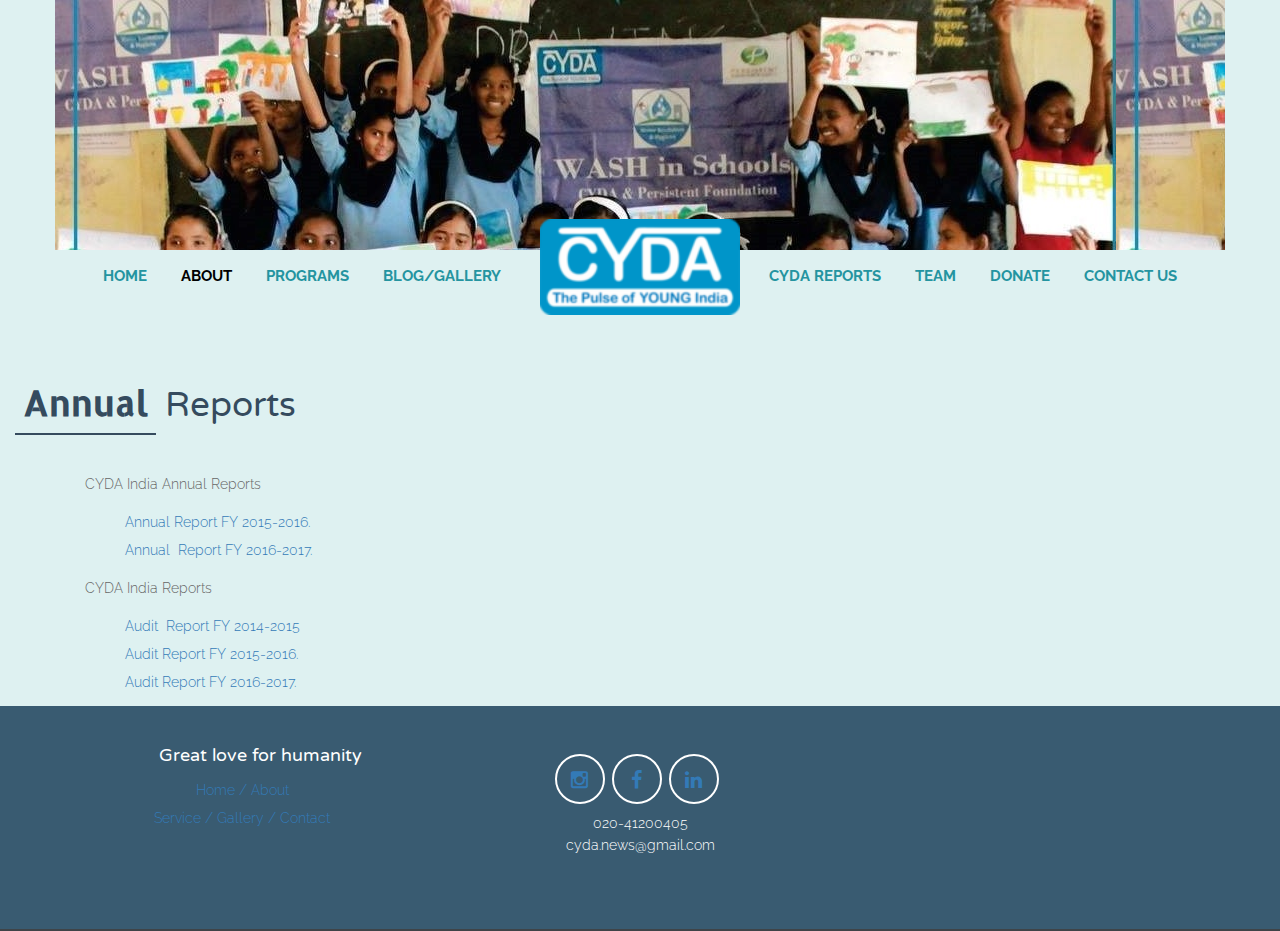
<file: report.html>
﻿<!DOCTYPE html>
<html lang="en">
    <head>
        <meta http-equiv="content-type" content="text/html; charset=UTF-8">
        <meta charset="utf-8">
        <title>Humanity</title>
        <meta name="generator" content="Bootply" />
        <meta name="viewport" content="width=device-width, initial-scale=1, maximum-scale=1">
        <!-- Latest compiled and minified CSS -->
        <link rel="stylesheet" href="css/bootstrap.min.css">
        <!--[if lt IE 9]>
            <script src="//html5shim.googlecode.com/svn/trunk/html5.js"></script>
        <![endif]-->
        <link href="css/styles.css" rel="stylesheet">
        <link rel="stylesheet" href="css/demo.css" />
        <link rel="stylesheet" href="css/testimonial.css" />
        <link rel="stylesheet" href="css/font-awesome.min.css">
        <link href='http://fonts.googleapis.com/css?family=Poiret+One' rel='stylesheet' type='text/css'>
    </head>
    <body>
        <div class="header container">
            <div class="visible-xs visible-sm col-xs-12 col-sm-12 text-center sm-logo">
                <a rel="home" href="index.html">
                    <img src="img/logo.png" width="200" alt="logo">
                </a>
            </div>
        </div>
        <div class="navbar" role="navigation">
            <div class="navbar-header">
                <button type="button" class="navbar-toggle" data-toggle="collapse" data-target=".navbar-collapse">
                    <span class="sr-only">Toggle navigation</span>
                    <span class="icon-bar"></span>
                    <span class="icon-bar"></span>
                    <span class="icon-bar"></span>
                </button>
            </div>
            <div class="collapse navbar-collapse">
                <ul class="nav navbar-nav">
                    <li ><a href="index.html">Home</a></li>
                    <li class="selected"><a href="about.html">About</a></li>
                    <li><a href="programs.html">Programs</a></li>
                    <li><a href="gallery.html">Blog/Gallery</a></li>
                    <li class="hidden-xs hidden-sm">
                        <a rel="home" href="index.html"><img class="logo" src="./cyda_images/logo.png" width="200" alt="logo"></a>
                    </li>
                    <li><a href="report.html">CYDA Reports</a></li>
                    <li><a href="team.html">Team</a></li>
                    <li><a href="donate.html">Donate</a></li>
                    <li><a href="contact.html">Contact Us</a></li>
                </ul>
            </div>
        </div>
        <div class="divider col-sm-12 col-xs-12 col-md-12">
            <div class="header-text"><span>Annual</span> Reports</div>
        </div>
        <div class="container">
            <div class="col-md-12 ">
                <!--<div class="service-features">
                    <div class="img-container">
                        <img src="./cyda_images/about/1.png" alt="Service Features" height="300" width="300">
                        <img src="./cyda_images/about/2.png" alt="Service Features" height="300" width="300">
                    </div>
                
                </div>-->
                <article id="post-487" class="post-487 page type-page status-publish hentry">





                    <div class="page-content">

                        <p>CYDA India Annual Reports</p>
                        <ol>
                            <li><a href="http://www.cydaindia.org.in/wp-content/uploads/2018/04/Annual-report-2015-2016.pdf">Annual Report FY 2015-2016.</a></li>
                            <li><a href="http://www.cydaindia.org.in/wp-content/uploads/2018/04/Annual-Report-of-CYDA-2016-17.pdf">Annual&nbsp; Report FY 2016-2017.</a></li>
                        </ol>
                        <p>CYDA India Reports</p>
                        <ol>
                            <li><a href="http://www.cydaindia.org.in/wp-content/uploads/2018/04/Audit-Report-FY-2014-15.pdf">Audit&nbsp; Report FY 2014-2015</a></li>
                            <li><a href="http://www.cydaindia.org.in/wp-content/uploads/2018/04/Audit-Report-FY-2014-15.pdf">Audit Report&nbsp;</a><a href="http://www.cydaindia.org.in/wp-content/uploads/2018/04/Audit-Report-FY-2015-16.pdf">FY 2015-2016.</a></li>
                            <li><a href="http://www.cydaindia.org.in/wp-content/uploads/2018/04/Audit-Report-FY-2014-15.pdf">Audit Report&nbsp;</a><a href="http://www.cydaindia.org.in/wp-content/uploads/2018/04/Audit-Report-FY-2016-17.pdf">FY 2016-2017.</a></li>
                        </ol>

                    </div><!-- .page-content -->


                </article>
            </div><!-- END ONE THIRD COLUMN -->
            <!--<div class="col-md-4">
                <div class="service-features service-features2">
                    <div class="img-container">
                        <img src="images/lab.png" alt="Service Features">
                    </div>
                    <h3>Dedicated</h3>
                    <p> Pellentesquemattis arcu malesuada in. Donec urna sem, rutrum sit amet pellentesque vel, suscipit at metus.</p>
                </div>
            </div>--><!-- END ONE THIRD COLUMNS -->
            <!--<div class="col-md-4">
                <div class="service-features">
                    <div class="img-container">
                        <img src="images/like.png" alt="Service Features">
                    </div>
                    <h3>Perfect People</h3>
                    <p> Pellentesquemattis arcu malesuada in. Donec urna sem, rutrum sit amet pellentesque vel, suscipit at metus.</p>
                </div>
            </div>--><!-- END ONE THIRD COLUMNS -->


        </div><!-- END ROW -->
        <!--<section class="work-block">
            <div class="container">
                <div class="row">
                    <div class="col-md-12">
                        <div class="col-md-4 col-xs-12 col-sm-12">
                            <div class="box-img">
                                <img src="img/1.jpg" width="100%" alt="" />
                                <h3 class="titleimg-card">Life Survivors</h3>
                                <p class="img-card">A family from Southern Africa needs your help.A family from Southern Africa needs your help.A family from Southern Africa needs your help.</p>
                            </div>
                        </div>
                        <div class="col-md-4 col-xs-12 col-sm-12">
                            <div class="box-img">
                                <img src="img/2.jpg" width="100%" alt="" />
                                <h3 class="titleimg-card">Challenge Takers</h3>
                                <p class="img-card">A family from Southern Africa needs your help.A family from Southern Africa needs your help.A family from Southern Africa needs your help.</p>
                            </div>
                        </div>
                        <div class="col-md-4 col-xs-12 col-sm-12">
                            <div class="box-img">
                                <img src="img/3.jpg" width="100%" alt="" />
                                <h3 class="titleimg-card">Life at a stake</h3>
                                <p class="img-card">A family from Southern Africa needs your help.A family from Southern Africa needs your help.A family from Southern Africa needs your help.</p>
                            </div>
                        </div>
                    </div>
                </div>
            </div>
        </section>-->

        <!-- ============FOOTER============= -->
        <footer id="footer">
            <div class="footer-content container">
                <div class="footer-adress text-center col-xs-12 col-sm-4 col-md-4">
                    <h4>Great love for humanity</h4>
                    <ul class="footer-menus">
                        <li><a href="index.html">Home /</a></li>
                        <li><a href="about.html">About </a></li>
                        <br />
                        <li><a href="service.html">Service /</a></li>
                        <li><a href="gallery.html">Gallery /</a></li>
                        <li><a href="contact.html">Contact</a></li>
                    </ul>
                </div>
                <div class="footer-second col-xs-12 col-sm-4 col-md-4">
                    <div class="social-block text-center">
                        <div class="social-share">
                            <a href="https://www.instagram.com/cyda_india" target="_blank" title="Visit  on Instagram"><i class="fa fa-2x fa-instagram"></i></a>
                            <a href="https://www.facebook.com/cydaindia" target="_blank" title="Visit  on Facebook">  <i class="fa fa-2x  fa-facebook"></i></a>
                            <a href="https://www.linkedin.com/in/cyda-india-10a174159" target="_blank" title="Visit  on Facebook">  <i class="fa fa-2x  fa-linkedin"></i></a>
                        </div>
                    </div>
                    <p class="text-center footer-text1">020-41200405</p>
                    <p class="text-center footer-text">cyda.news@gmail.com</p>
                </div>
                <div class="footer-third col-xs-12 col-sm-4 col-md-4">
                    <!--<div class="copyright">
                    <span>Copyright 2014 Theme</span><br>
                    <span>All Rights Reserved</span>
                </div>-->
                </div>
            </div>
            <div class="move-top-page">
            </div>
        </footer>
        <!-- script references -->
        <script src="js/jquery.min.js"></script>
        <script src="js/bootstrap.min.js"></script>
        <script src="js/nav-hover.min.js"></script>
        <script type="text/javascript" src="js/jquery.bxslider.min.js"></script>
        <script type="text/javascript" src="js/main.js"></script>
        <!-- Place in the <head>, after the three links -->
        <script>
            $('.testimonials-slider').bxSlider({
                slideWidth: 800,
                minSlides: 1,
                maxSlides: 1,
                slideMargin: 32,
                auto: true,
                autoControls: true
            });
        </script>
        <script type="text/javascript">
        </script>
    </body>
</html>
</file>
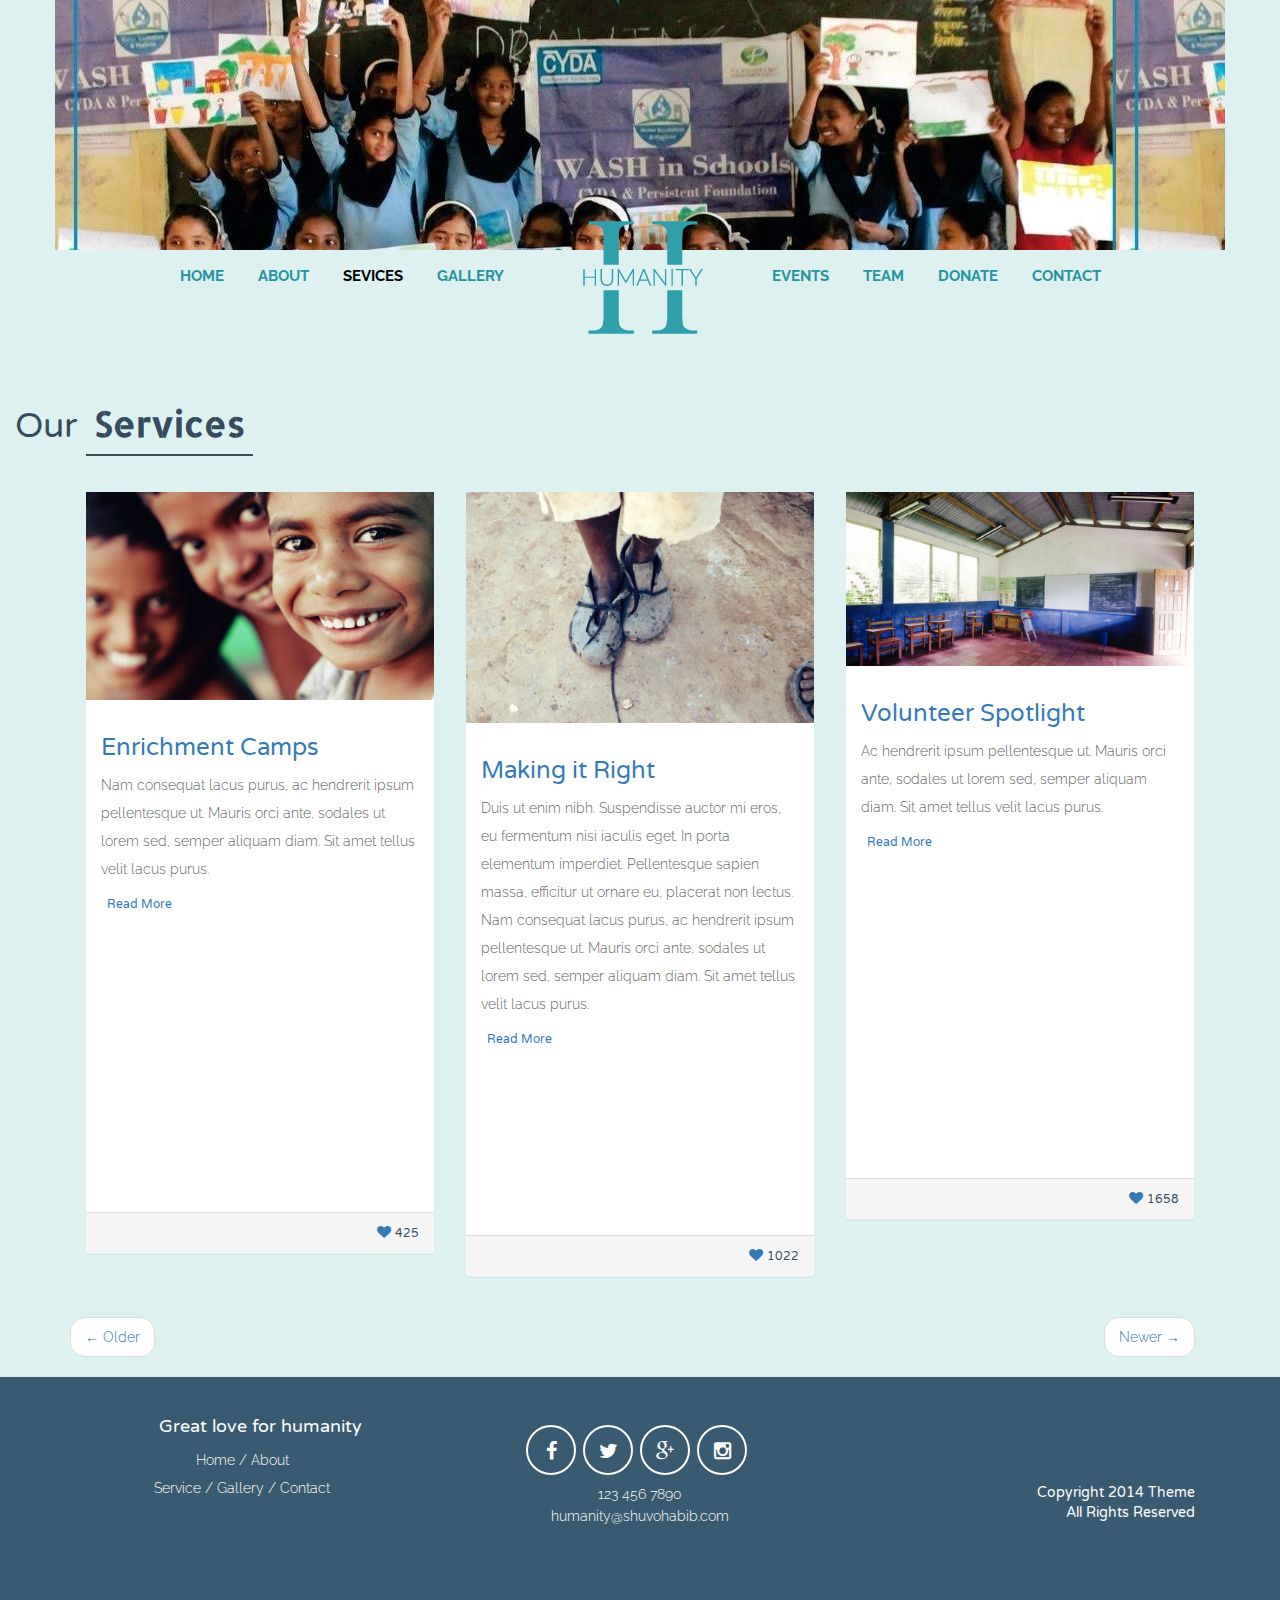
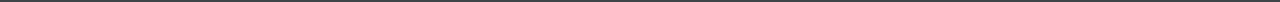
<file: service.html>
<!DOCTYPE html>
<html lang="en">
    <head>
        <meta http-equiv="content-type" content="text/html; charset=UTF-8">
        <meta charset="utf-8">
        <title>Humanity</title>
        <meta name="generator" content="Bootply" />
        <meta name="viewport" content="width=device-width, initial-scale=1, maximum-scale=1">
        <!-- Latest compiled and minified CSS -->
        <link rel="stylesheet" href="css/bootstrap.min.css">
        <!--[if lt IE 9]>
            <script src="//html5shim.googlecode.com/svn/trunk/html5.js"></script>
        <![endif]-->
        <link href="css/styles.css" rel="stylesheet">
        <link rel="stylesheet" href="css/demo.css" />
        <link rel="stylesheet" href="css/testimonial.css" />
        <link rel="stylesheet" href="css/font-awesome.min.css">
        <link href='http://fonts.googleapis.com/css?family=Poiret+One' rel='stylesheet' type='text/css'>
    </head>
    <body>
    <div class="header container">
      <div class="visible-xs visible-sm col-xs-12 col-sm-12 text-center sm-logo">
        <a rel="home" href="index.html">
          <img src="img/logo.png" width="200" alt="logo">
        </a>
      </div>
    </div>
        <div class="navbar" role="navigation">
            <div class="navbar-header">
                <button type="button" class="navbar-toggle" data-toggle="collapse" data-target=".navbar-collapse">
                <span class="sr-only">Toggle navigation</span>
                <span class="icon-bar"></span>
                <span class="icon-bar"></span>
                <span class="icon-bar"></span>
                </button>
            </div>
            <div class="collapse navbar-collapse">
                <ul class="nav navbar-nav">
                    <li><a href="index.html">Home</a></li>
                    <li><a href="about.html">About</a></li>
                    <li class="selected"><a href="service.html">Sevices</a></li>
                    <li><a href="gallery.html">Gallery</a></li>
                    <li class= "hidden-xs hidden-sm">
                     <a rel="home" href="index.html"><img class="logo" src="img/logo.png" width="200" alt="logo"></a>
                    </li>
                    <li><a href="event.html">Events</a></li>
                    <li><a href="team.html">Team</a></li>
                    <li><a href="donate.html">Donate</a></li>
                    <li><a href="contact.html">Contact</a></li>
                </ul>
            </div>
        </div>
        <div class="divider col-sm-12 col-xs-12 col-md-12">
            <div class="header-text"> Our <span>Services</span></div>
        </div>

        <section id="blog-isotope" class="subpage bg-white">
        <div class="overlay-light">
            <div id="content" class="container">
                <!-- posts -->
                <div class="posts">
                    <!-- post 1 -->
                    <div class="post item col-md-4 col-xs-12 col-sm-4">
                           <div class="panel">
                                  <div class="panel-header">
                                     <img src="img/blog-bg-children-02.jpg" class="img-responsive"  alt="image"/>
                                  </div>
                                  <div class="panel-body">
                                       <h3 class="post-title"><a href="blog-post.html">Enrichment Camps</a></h3>

                                        <p>Nam consequat lacus purus, ac hendrerit ipsum pellentesque ut. Mauris orci ante, sodales ut lorem sed, semper aliquam diam. Sit amet tellus velit lacus purus.</p>
                                        <div class="pull-left"><a class="btn btn-black btn-xs" href="#"><span class="read-more">Read More</span></a></div>
                                  </div>
                                  <div class="panel-footer">
                                    <div class="pull-right">
                                        <a href="#"><i class="fa fa-heart"></i></a>
                                        <small>425</small>
                                    </div>
                                    <div class="clearfix"></div>
                                  </div>
                            </div>
                    </div>
                    <!-- post 2 -->
                    <div class="post item col-md-4 col-xs-12 col-sm-4">
                           <div class="panel">
                                  <div class="panel-header">
                                     <img src="img/gal-bg-feet-01.jpg" class="img-responsive"  alt="image"/>
                                  </div>
                                  <div class="panel-body">
                                       <h3 class="post-title"><a href="blog-post.html">Making it Right</a></h3>

                                        <p>Duis ut enim nibh. Suspendisse auctor mi eros, eu fermentum nisi iaculis eget. In porta elementum imperdiet. Pellentesque sapien massa, efficitur ut ornare eu, placerat non lectus. Nam consequat lacus purus, ac hendrerit ipsum pellentesque ut. Mauris orci ante, sodales ut lorem sed, semper aliquam diam. Sit amet tellus velit lacus purus.</p>
                                        <div class="pull-left"><a class="btn btn-black btn-xs" href="#"><span class="read-more">Read More</span></a></div>
                                  </div>
                                  <div class="panel-footer">
                                    <div class="pull-right">
                                        <a href="#"><i class="fa fa-heart"></i></a>
                                        <small>1022</small>
                                    </div>
                                    <div class="clearfix"></div>
                                  </div>
                            </div>
                    </div>
                    <!-- post 3 -->
                    <div class="post item col-md-4 col-xs-12 col-sm-4">
                           <div class="panel">
                                  <div class="panel-header">
                                     <img src="img/blog-bg-school-01.jpg" class="img-responsive"  alt="image"/>
                                  </div>
                                  <div class="panel-body">
                                       <h3 class="post-title"><a href="blog-post.html">Volunteer Spotlight</a></h3>

                                        <p>Ac hendrerit ipsum pellentesque ut. Mauris orci ante, sodales ut lorem sed, semper aliquam diam. Sit amet tellus velit lacus purus.</p>
                                        <div class="pull-left"><a class="btn btn-black btn-xs" href="#"><span class="read-more">Read More</span></a></div>
                                  </div>
                                  <div class="panel-footer">
                                    <div class="pull-right">
                                        <a href="#"><i class="fa fa-heart"></i></a>
                                        <small>1658</small>
                                    </div>
                                    <div class="clearfix"></div>
                                  </div>
                            </div>
                    </div>


                <!-- pager -->
                  <ul class="col-md-12 pager wow animated fadeIn">
                    <li class="previous"><a href="#">&larr; Older</a></li>
                    <li class="next"><a href="#">Newer &rarr;</a></li>
                  </ul><!-- /end pager -->
            </div>
         </div><!-- /end overlay -->
      </section><!--=== / END blog ===-->

    <!-- ============FOOTER============= -->
<footer id="footer"> 
        <div class="footer-content container">
            <div class="footer-adress text-center col-xs-12 col-sm-4 col-md-4">
                <h4>Great love for humanity</h4>
                <ul class="footer-menus">
                  <li>Home /</li>
                  <li>About </li><br />
                  <li>Service /</li>
                  <li>Gallery /</li>
                  <li>Contact</li>
                </ul>
            </div>
            <div class="footer-second col-xs-12 col-sm-4 col-md-4">
              <div class="social-block text-center">
                <div class="social-share">
                  <i class="fa fa-2x fa-facebook"></i>
                  <i class="fa fa-2x  fa-twitter"></i>
                  <i class="fa fa-2x  fa-google-plus"></i>
                  <i class="fa fa-2x  fa-instagram"></i>
                </div>
              </div>
               <p class="text-center footer-text1">123 456 7890</p>
                <p class="text-center footer-text">humanity@shuvohabib.com</p></div>
            <div class="footer-third col-xs-12 col-sm-4 col-md-4">
              <div class="copyright">
                  <span>Copyright 2014 Theme</span><br>
                  <span>All Rights Reserved</span>
              </div>
            </div>
        </div>
        <div class="move-top-page">
      </div>
    </footer>

  <!-- script references -->
    <script src="js/jquery.min.js"></script>
    <script src="js/bootstrap.min.js"></script>
    <script src="js/nav-hover.min.js"></script>
    <script type="text/javascript" src="js/jquery.bxslider.min.js"></script>
    <script type="text/javascript" src="js/main.js"></script>
    <!-- Place in the <head>, after the three links -->
    <script>
     $('.testimonials-slider').bxSlider({
      slideWidth: 800,
      minSlides: 1,
      maxSlides: 1,
      slideMargin: 32,
      auto: true,
      autoControls: true
      });
    </script>
    <script type="text/javascript">
    </script>
  </body>
</html>
</file>
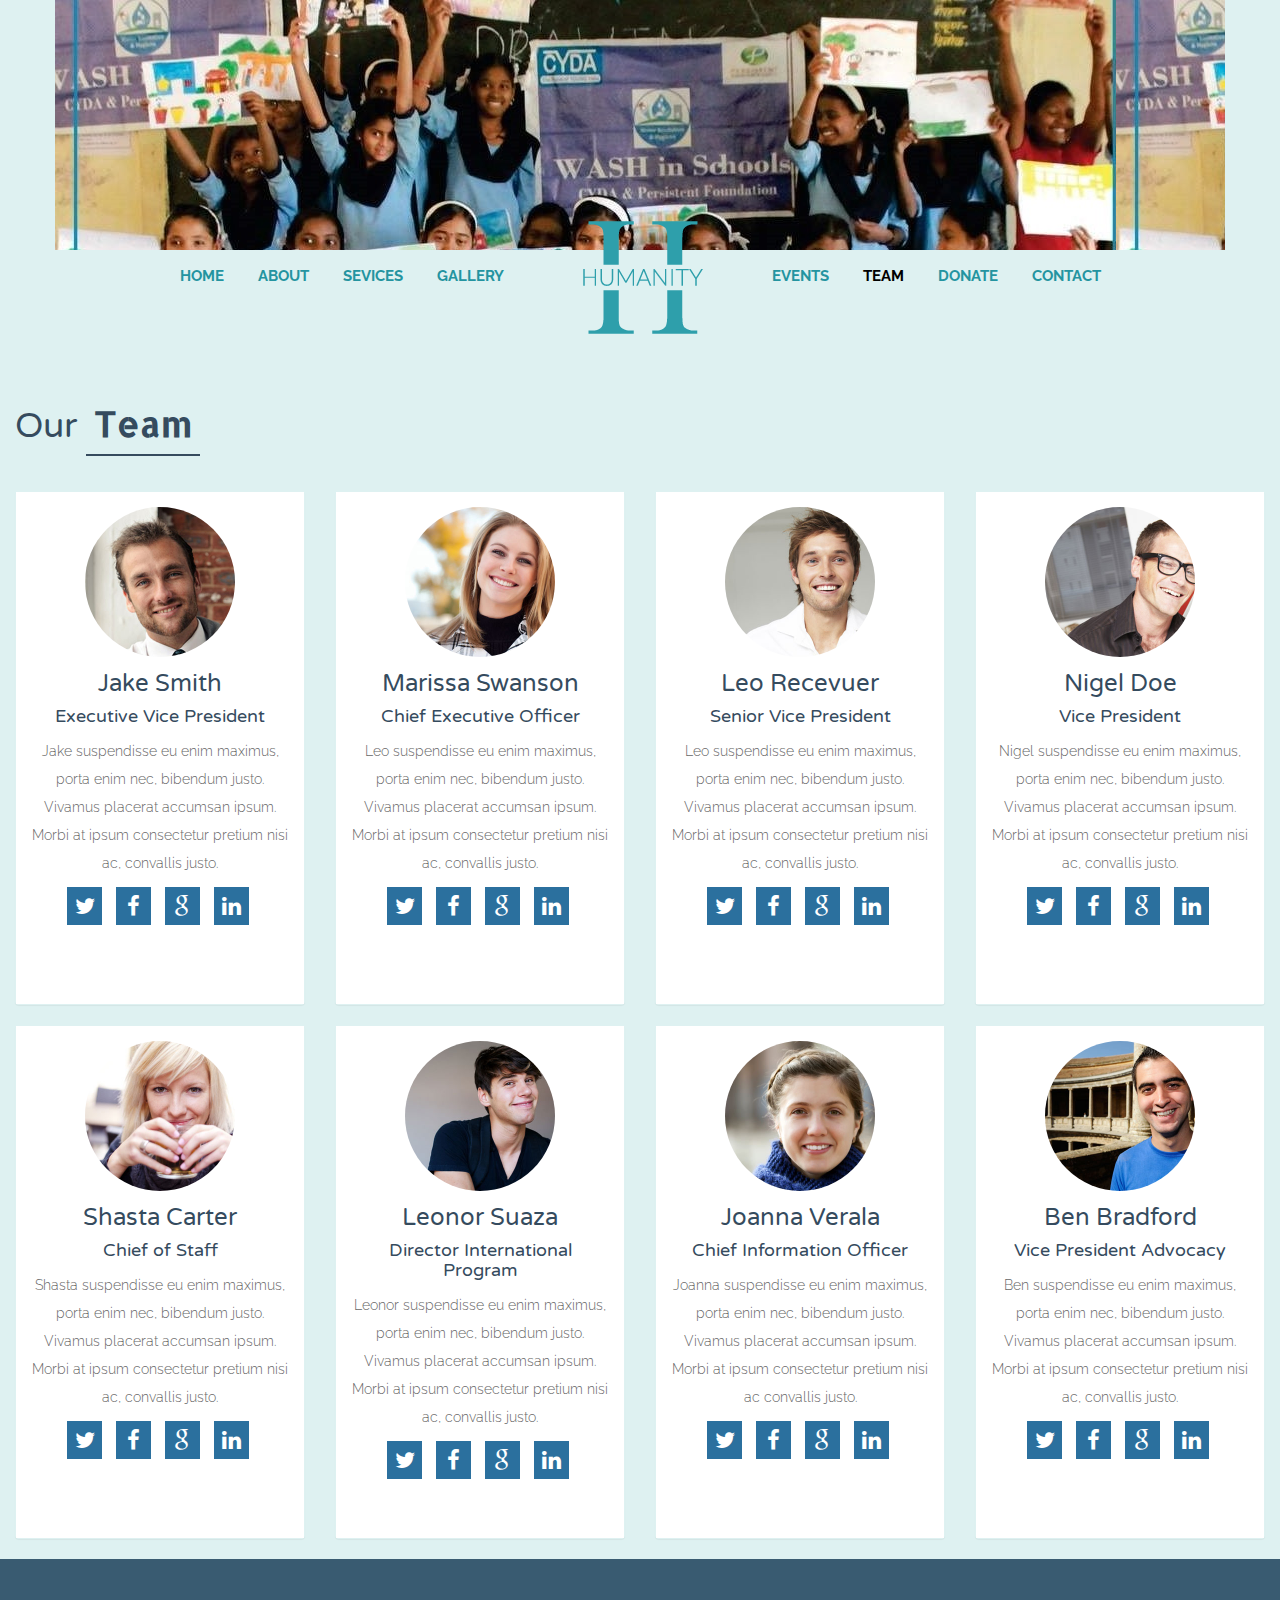
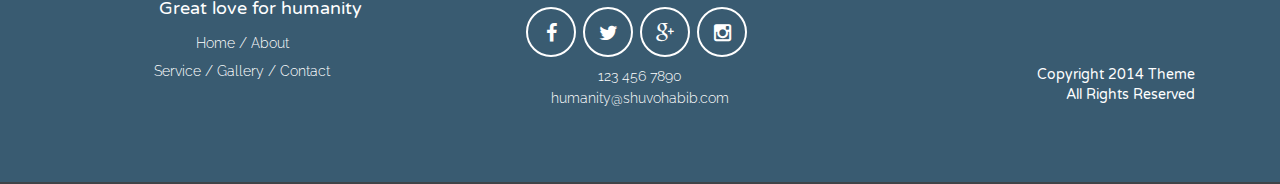
<file: team.html>
<!DOCTYPE html>
<html lang="en">
    <head>
        <meta http-equiv="content-type" content="text/html; charset=UTF-8">
        <meta charset="utf-8">
        <title>Humanity</title>
        <meta name="generator" content="Bootply" />
        <meta name="viewport" content="width=device-width, initial-scale=1, maximum-scale=1">
        <!-- Latest compiled and minified CSS -->
        <link rel="stylesheet" href="css/bootstrap.min.css">
        <!--[if lt IE 9]>
            <script src="//html5shim.googlecode.com/svn/trunk/html5.js"></script>
        <![endif]-->
        <link href="css/styles.css" rel="stylesheet">
        <link rel="stylesheet" href="css/demo.css" />
        <link rel="stylesheet" href="css/testimonial.css" />
        <link rel="stylesheet" href="css/font-awesome.min.css">
        <link href='http://fonts.googleapis.com/css?family=Poiret+One' rel='stylesheet' type='text/css'>
    </head>
    <body>
    <div class="header container">
      <div class="visible-xs visible-sm col-xs-12 col-sm-12 text-center sm-logo">
        <a rel="home" href="index.html">
          <img src="img/logo.png" width="200" alt="logo">
        </a>
      </div>
    </div>
        <div class="navbar" role="navigation">
            <div class="navbar-header">
                <button type="button" class="navbar-toggle" data-toggle="collapse" data-target=".navbar-collapse">
                <span class="sr-only">Toggle navigation</span>
                <span class="icon-bar"></span>
                <span class="icon-bar"></span>
                <span class="icon-bar"></span>
                </button>
            </div>
            <div class="collapse navbar-collapse">
                <ul class="nav navbar-nav">
                    <li><a href="index.html">Home</a></li>
                    <li><a href="about.html">About</a></li>
                    <li><a href="service.html">Sevices</a></li>
                    <li><a href="gallery.html">Gallery</a></li>
                    <li class= "hidden-xs hidden-sm">
                     <a rel="home" href="index.html"><img class="logo" src="img/logo.png" width="200" alt="logo"></a>
                    </li>
                    <li><a href="event.html">Events</a></li>
                    <li class="selected"><a href="team.html">Team</a></li>
                    <li><a href="donate.html">Donate</a></li>
                    <li><a href="contact.html">Contact</a></li>
                </ul>
            </div>
        </div>

    <div class="divider col-sm-12 col-xs-12 col-md-12">
        <div class="header-text"> Our <span>Team</span></div>
    </div>

    <section id="team">
      <div class="bg-white">
        <div class="inner-container overlay-light row-of-columns">

         <!-- team members -->
          <div class="col-lg-12 col-sm-12 text-center">
            <div class="team-members row">
                <div class="col-md-3 col-sm-6 wow animated-longer-delay-2 fadeInDown ">
                  <div class="panel">
                    <div class="panel-body">
                      <div class="col-xs-12">
                        <div class="avatar-team-member effects-container effects-enlarge">
                            <a href="#">
                            <img src="img/donor_01.jpg" alt="image">
                            </a>
                        </div>
                      </div>
                            <h3>Jake Smith</h3>
                            <h4>Executive Vice President </h4>
                            <p> Jake suspendisse eu enim maximus, porta enim nec, bibendum justo. Vivamus placerat accumsan ipsum. Morbi at ipsum consectetur pretium nisi ac, convallis justo. </p>
                            <div class="text-center">
                              <ul class="list-unstyled list-inline list-social-sq-primary">
                                <li><a href="#"><i class="fa fa-twitter"></i></a></li>
                                <li><a href="#"><i class="fa fa-facebook"></i></a></li>
                                <li><a href="#"><i class="fa fa-google"></i></a></li>
                                <li><a href="#"><i class="fa fa-linkedin"></i></a></li>
                              </ul>
                          </div>
                        </div>
                    </div>
                </div>
    <div class="col-md-3 col-sm-6 wow animated-longer-delay-3 fadeInDown ">
                  <div class="panel">
                      <div class="panel-body">
                              <div class="col-xs-12">
                                <div class="avatar-team-member">
                                    <img src="img/donor_02.jpg" alt="image">
                                </div>
                              </div>
                            <h3>Marissa Swanson</h3>
                            <h4>Chief Executive Officer </h4>
                            <p> Leo suspendisse eu enim maximus, porta enim nec, bibendum justo. Vivamus placerat accumsan ipsum. Morbi at ipsum consectetur pretium nisi ac, convallis justo.  </p>
                            <div class="text-center">
                              <ul class="list-unstyled list-inline list-social-sq-primary">
                                      <li><a href="#"><i class="fa fa-twitter"></i></a></li>
                                      <li><a href="#"><i class="fa fa-facebook"></i></a></li>
                                      <li><a href="#"><i class="fa fa-google"></i></a></li>
                                      <li><a href="#"><i class="fa fa-linkedin"></i></a></li>
                              </ul>
                          </div>
                        </div>
                    </div>
                </div>
    <div class="col-md-3 col-sm-6 wow animated-longer-delay-4 fadeInDown ">
                  <div class="panel">
                      <div class="panel-body">
                              <div class="col-xs-12">
                                <div class="avatar-team-member">
                                    <img src="img/donor_03.jpg" alt="image">
                                </div>
                              </div>
                            <h3>Leo Recevuer</h3>
                            <h4>Senior Vice President </h4>
                            <p> Leo suspendisse eu enim maximus, porta enim nec, bibendum justo. Vivamus placerat accumsan ipsum. Morbi at ipsum consectetur pretium nisi ac, convallis justo. </p>
                            <div class="text-center">
                              <ul class="list-unstyled list-inline list-social-sq-primary">
                                      <li><a href="#"><i class="fa fa-twitter"></i></a></li>
                                      <li><a href="#"><i class="fa fa-facebook"></i></a></li>
                                      <li><a href="#"><i class="fa fa-google"></i></a></li>
                                      <li><a href="#"><i class="fa fa-linkedin"></i></a></li>
                              </ul>
                          </div>
                        </div>
                    </div>
                </div>
    <div class="col-md-3 col-sm-6 wow animated-longer-delay-5 fadeInDown ">
                  <div class="panel">
                      <div class="panel-body">
                              <div class="col-xs-12">
                                <div class="avatar-team-member">
                                    <img src="img/donor_04.jpg" alt="image">
                                </div>
                              </div>
                            <h3>Nigel Doe</h3>
                            <h4>Vice President</h4>
                            <p>Nigel suspendisse eu enim maximus, porta enim nec, bibendum justo. Vivamus placerat accumsan ipsum. Morbi at ipsum consectetur pretium nisi ac, convallis justo. </p>
                            <div class="text-center">
                              <ul class="list-unstyled list-inline list-social-sq-primary">
                                      <li><a href="#"><i class="fa fa-twitter"></i></a></li>
                                      <li><a href="#"><i class="fa fa-facebook"></i></a></li>
                                      <li><a href="#"><i class="fa fa-google"></i></a></li>
                                      <li><a href="#"><i class="fa fa-linkedin"></i></a></li>
                              </ul>
                          </div>
                        </div>
                    </div>
                </div>
            </div>

            <div class="team-members row">
                <div class="col-md-3 col-sm-6 wow animated-longer-delay-4 fadeInDown ">
                  <div class="panel">
                      <div class="panel-body">
                              <div class="col-xs-12">
                                <div class="avatar-team-member">
                                    <img src="img/donor_05.jpg" alt="image">
                                </div>
                              </div>
                            <h3>Shasta Carter</h3>
                            <h4>Chief of Staff</h4>
                            <p>Shasta suspendisse eu enim maximus, porta enim nec, bibendum justo. Vivamus placerat accumsan ipsum. Morbi at ipsum consectetur pretium nisi ac, convallis justo. </p>
                            <div class="text-center">
                              <ul class="list-unstyled list-inline list-social-sq-primary">
                                      <li><a href="#"><i class="fa fa-twitter"></i></a></li>
                                      <li><a href="#"><i class="fa fa-facebook"></i></a></li>
                                      <li><a href="#"><i class="fa fa-google"></i></a></li>
                                      <li><a href="#"><i class="fa fa-linkedin"></i></a></li>
                              </ul>
                          </div>
                        </div>
                    </div>
                </div>
                <div class="col-md-3 col-sm-6 wow animated-longer-delay-4 fadeInDown ">
                  <div class="panel">
                      <div class="panel-body">
                              <div class="col-xs-12">
                                <div class="avatar-team-member">
                                    <img src="img/donor_07.jpg" alt="image">
                                </div>
                              </div>
                            <h3>Leonor Suaza</h3>
                            <h4> Director International Program</h4>
                            <p> Leonor suspendisse eu enim maximus, porta enim nec, bibendum justo. Vivamus placerat accumsan ipsum. Morbi at ipsum consectetur pretium nisi ac, convallis justo.</p>
                            <div class="text-center">
                              <ul class="list-unstyled list-inline list-social-sq-primary">
                                      <li><a href="#"><i class="fa fa-twitter"></i></a></li>
                                      <li><a href="#"><i class="fa fa-facebook"></i></a></li>
                                      <li><a href="#"><i class="fa fa-google"></i></a></li>
                                      <li><a href="#"><i class="fa fa-linkedin"></i></a></li>
                              </ul>
                          </div>
                        </div>
                    </div>
                </div>
                <div class="col-md-3 col-sm-6 wow animated-longer-delay-4 fadeInDown ">
                  <div class="panel">
                      <div class="panel-body">
                              <div class="col-xs-12">
                                <div class="avatar-team-member">
                                    <img src="img/donor_11.jpg" alt="image">
                                </div>
                              </div>
                            <h3>Joanna Verala</h3>
                            <h4>Chief Information Officer</h4>
                            <p>Joanna suspendisse eu enim maximus, porta enim nec, bibendum justo. Vivamus placerat accumsan ipsum. Morbi at ipsum consectetur pretium nisi ac convallis justo.</p>
                            <div class="text-center">
                              <ul class="list-unstyled list-inline list-social-sq-primary">
                                      <li><a href="#"><i class="fa fa-twitter"></i></a></li>
                                      <li><a href="#"><i class="fa fa-facebook"></i></a></li>
                                      <li><a href="#"><i class="fa fa-google"></i></a></li>
                                      <li><a href="#"><i class="fa fa-linkedin"></i></a></li>
                              </ul>
                          </div>
                        </div>
                    </div>
                </div>
                <div class="col-md-3 col-sm-6 wow animated-longer-delay-4 fadeInDown ">
                  <div class="panel">
                      <div class="panel-body">
                              <div class="col-xs-12">
                                <div class="avatar-team-member">
                                    <img src="img/donor_10.jpg" alt="image">
                                </div>
                              </div>
                            <h3>Ben Bradford</h3>
                            <h4>Vice President Advocacy</h4>
                            <p>Ben suspendisse eu enim maximus, porta enim nec, bibendum justo. Vivamus placerat accumsan ipsum. Morbi at ipsum consectetur pretium nisi ac, convallis justo. </p>
                            <div class="text-center">
                              <ul class="list-unstyled list-inline list-social-sq-primary">
                                      <li><a href="#"><i class="fa fa-twitter"></i></a></li>
                                      <li><a href="#"><i class="fa fa-facebook"></i></a></li>
                                      <li><a href="#"><i class="fa fa-google"></i></a></li>
                                      <li><a href="#"><i class="fa fa-linkedin"></i></a></li>
                              </ul>
                          </div>
                        </div>
                    </div>
                </div>
          </div>
       </div><!-- / end team members -->
    </div><!-- / end inner container-->
    </div><!-- / end background color wrapper-->
  </section><!--=== / END meet the team ===-->

    <!-- ============FOOTER============= -->
      <footer id="footer"> 
        <div class="footer-content container">
            <div class="footer-adress text-center col-xs-12 col-sm-4 col-md-4">
                <h4>Great love for humanity</h4>
                <ul class="footer-menus">
                  <li>Home /</li>
                  <li>About </li><br />
                  <li>Service /</li>
                  <li>Gallery /</li>
                  <li>Contact</li>
                </ul>
            </div>
            <div class="footer-second col-xs-12 col-sm-4 col-md-4">
              <div class="social-block text-center">
                <div class="social-share">
                  <i class="fa fa-2x fa-facebook"></i>
                  <i class="fa fa-2x  fa-twitter"></i>
                  <i class="fa fa-2x  fa-google-plus"></i>
                  <i class="fa fa-2x  fa-instagram"></i>
                </div>
              </div>
               <p class="text-center footer-text1">123 456 7890</p>
                <p class="text-center footer-text">humanity@shuvohabib.com</p></div>
            <div class="footer-third col-xs-12 col-sm-4 col-md-4">
              <div class="copyright">
                  <span>Copyright 2014 Theme</span><br>
                  <span>All Rights Reserved</span>
              </div>
            </div>
        </div>
        <div class="move-top-page">
      </div>
    </footer>

  <!-- script references -->
    <script src="js/jquery.min.js"></script>
    <script src="js/bootstrap.min.js"></script>
    <script src="js/nav-hover.min.js"></script>
    <script type="text/javascript" src="js/jquery.bxslider.min.js"></script>
    <script type="text/javascript" src="js/main.js"></script>
    <!-- Place in the <head>, after the three links -->
    <script>
     $('.testimonials-slider').bxSlider({
      slideWidth: 800,
      minSlides: 1,
      maxSlides: 1,
      slideMargin: 32,
      auto: true,
      autoControls: true
      });
    </script>
    <script type="text/javascript">
    </script>
  </body>
</html>
</file>
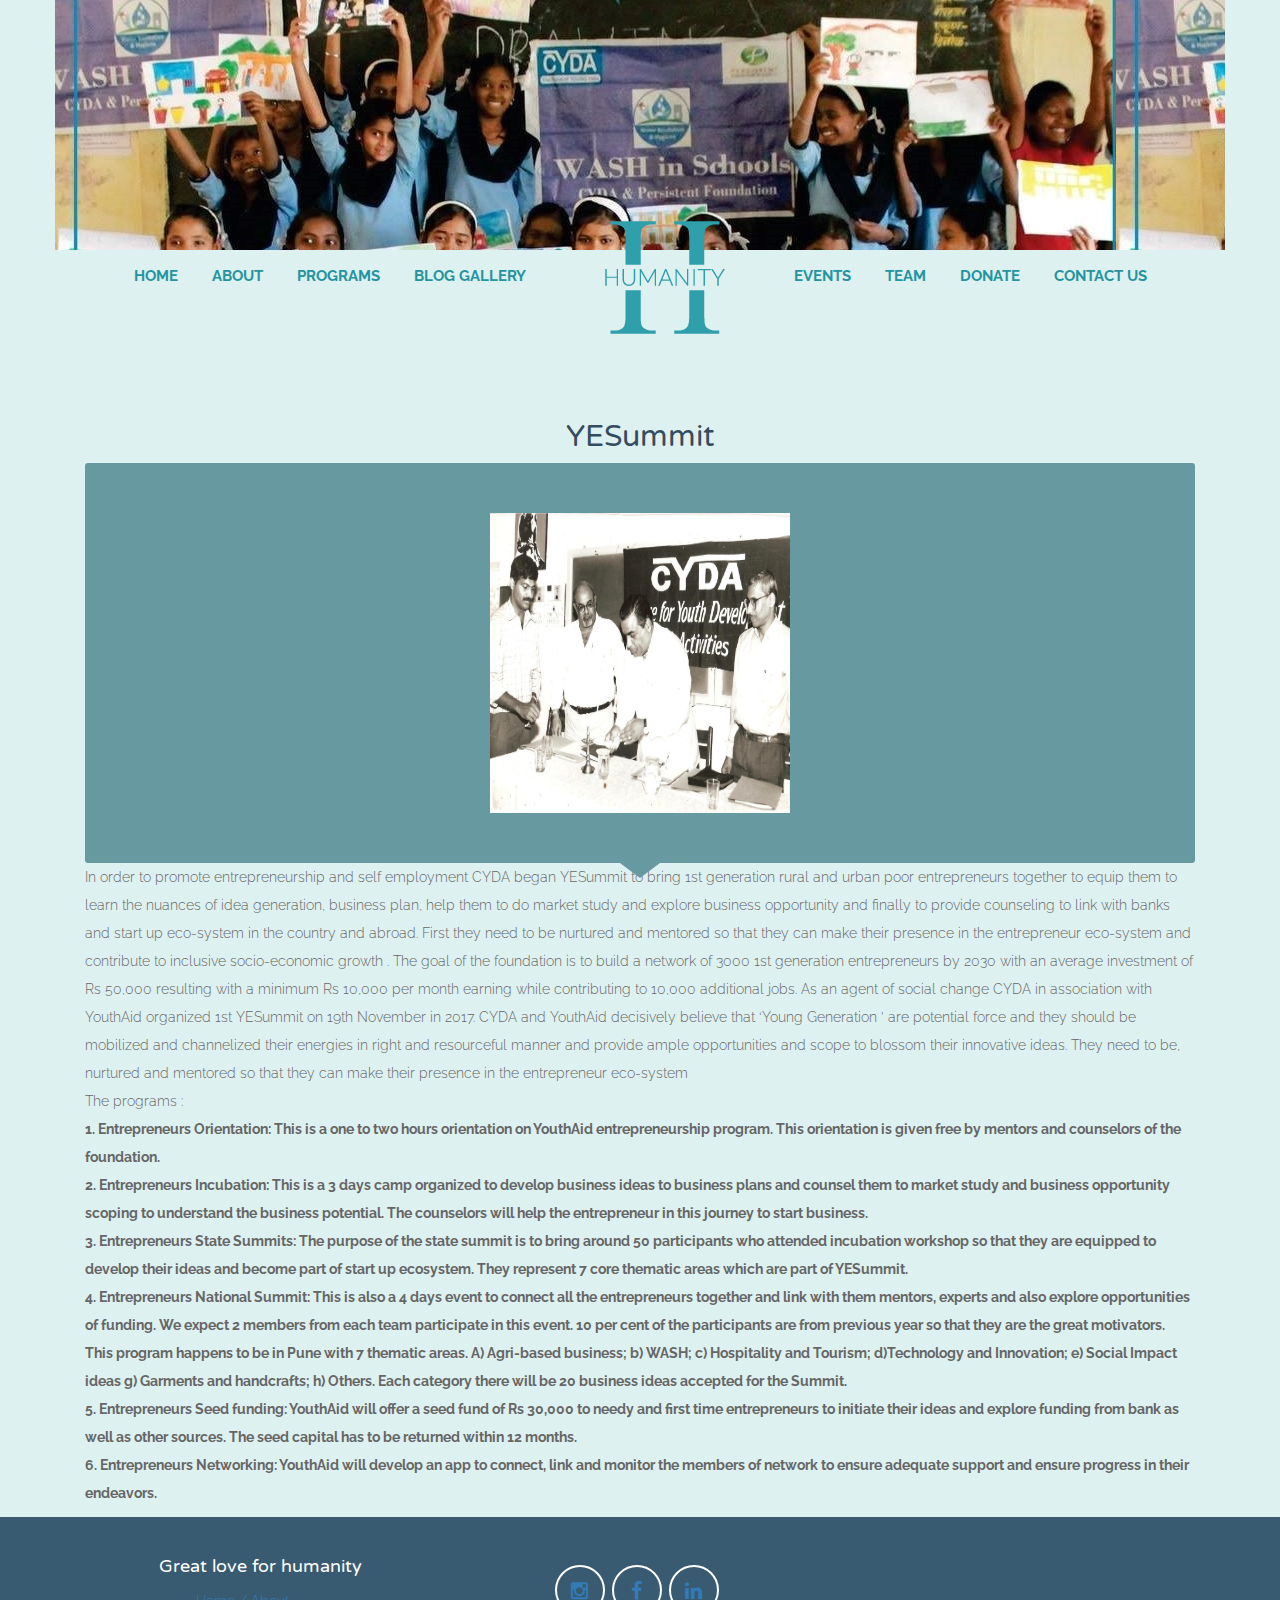
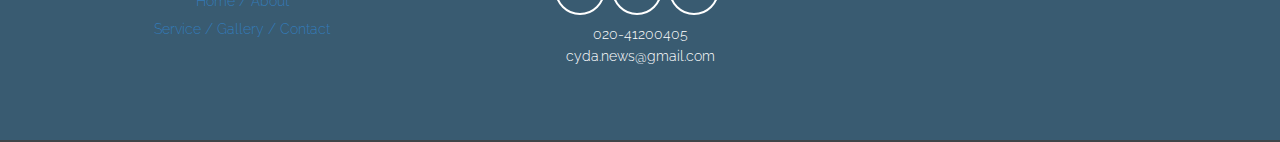
<file: yessummit.html>
﻿<!DOCTYPE html>
<html lang="en">
    <head>
        <meta http-equiv="content-type" content="text/html; charset=UTF-8">
        <meta charset="utf-8">
        <title>Humanity</title>
        <meta name="generator" content="Bootply" />
        <meta name="viewport" content="width=device-width, initial-scale=1, maximum-scale=1">
        <!-- Latest compiled and minified CSS -->
        <link rel="stylesheet" href="css/bootstrap.min.css">
        <!--[if lt IE 9]>
            <script src="//html5shim.googlecode.com/svn/trunk/html5.js"></script>
        <![endif]-->
        <link href="css/styles.css" rel="stylesheet">
        <link rel="stylesheet" href="css/demo.css" />
        <link rel="stylesheet" href="css/testimonial.css" />
        <link rel="stylesheet" href="css/font-awesome.min.css">
        <link href='http://fonts.googleapis.com/css?family=Poiret+One' rel='stylesheet' type='text/css'>
    </head>
    <body>
        <div class="header container">
            <div class="visible-xs visible-sm col-xs-12 col-sm-12 text-center sm-logo">
                <a rel="home" href="index.html">
                    <img src="img/logo.png" width="200" alt="logo">
                </a>
            </div>
        </div>
        <div class="navbar" role="navigation">
            <div class="navbar-header">
                <button type="button" class="navbar-toggle" data-toggle="collapse" data-target=".navbar-collapse">
                    <span class="sr-only">Toggle navigation</span>
                    <span class="icon-bar"></span>
                    <span class="icon-bar"></span>
                    <span class="icon-bar"></span>
                </button>
            </div>
            <div class="collapse navbar-collapse">
                <ul class="nav navbar-nav">
                    <li ><a href="index.html">Home</a></li>
                    <li ><a href="about.html">About</a></li>
                    <li><a href="programs.html">Programs</a></li>
                    <li><a href="gallery.html">Blog Gallery</a></li>
                    <li class="hidden-xs hidden-sm">
                        <a rel="home" href="index.html"><img class="logo" src="img/logo.png" width="200" alt="logo"></a>
                    </li>
                    <li><a href="event.html">Events</a></li>
                    <li><a href="team.html">Team</a></li>
                    <li><a href="donate.html">Donate</a></li>
                    <li><a href="contact.html">Contact Us</a></li>
                </ul>
            </div>
        </div>
        <div class="divider col-sm-12 col-xs-12 col-md-12">
            <!--<div class="header-text"><span>About</span> Us</div>-->
        </div>
        <div class="container">
            <div class="col-md-12">
                <div class="service-features">
                    <h2>YESummit</h2>
                    <div class="img-container">
                        <img src="./cyda_images/about/1.png" alt="Service Features" height="300" width="300">
                    </div>
                 
                </div>
                <p>
                    In order to promote entrepreneurship and self employment CYDA began YESummit to bring 1st generation rural and urban poor entrepreneurs together to equip them to learn the nuances of idea generation, business plan, help them to do market study and explore business opportunity and finally to provide counseling to link with banks and start up eco-system in the country and abroad. First they need to be nurtured and mentored so that they can make their presence in the entrepreneur eco-system and contribute to inclusive socio-economic growth .
                    The goal of the foundation is to build a network of 3000 1st generation entrepreneurs by 2030 with an average investment of Rs 50,000 resulting with a minimum Rs 10,000 per month earning while contributing to 10,000 additional jobs.


                    As an agent of social change CYDA in association with YouthAid organized 1st YESummit on 19th November in 2017. CYDA and YouthAid decisively believe that ‘Young Generation ’ are potential force and they should be mobilized and channelized their energies in right and resourceful manner and provide ample opportunities and scope to blossom their innovative ideas. They need to be, nurtured and mentored so that they can make their presence in the entrepreneur eco-system
                    <br/>
                    The programs : 
                    <b>
                    <br/>
                    1. Entrepreneurs Orientation: This is a one to two hours orientation on YouthAid entrepreneurship program. This orientation is given free by mentors and counselors of the foundation.<br/>
                    2. Entrepreneurs Incubation: This is a 3 days camp organized to develop business ideas to business plans and counsel them to market study and business opportunity scoping to understand the business potential. The counselors will help the entrepreneur in this journey to start business.<br/>
                    3. Entrepreneurs State Summits: The purpose of the state summit is to bring around 50 participants who attended incubation workshop so that they are equipped to develop their ideas and become part of start up ecosystem. They represent 7 core thematic areas which are part of YESummit.
                    <br/>
                    4. Entrepreneurs National Summit: This is also a 4 days event to connect all the entrepreneurs together and link with them mentors, experts and also explore opportunities of funding. We expect 2 members from each team participate in this event. 10 per cent of the participants are from previous year so that they are the great motivators. This program happens to be in Pune with 7 thematic areas. A) Agri-based business; b) WASH; c) Hospitality and Tourism; d)Technology and Innovation; e) Social Impact ideas g) Garments and handcrafts; h) Others. Each category there will be 20 business ideas accepted for the Summit.
                    <br/>
                    5. Entrepreneurs Seed funding: YouthAid will offer a seed fund of Rs 30,000 to needy and first time entrepreneurs to initiate their ideas and explore funding from bank as well as other sources. The seed capital has to be returned within 12 months.
                    <br/>

                    6. Entrepreneurs Networking: YouthAid will develop an app to connect, link and monitor the members of network to ensure adequate support and ensure progress in their endeavors.
                    <br/>
                        </b>
                </p>
            </div><!-- END ONE THIRD COLUMN -->
            <!--<div class="col-md-4">
                <div class="service-features service-features2">
                    <div class="img-container">
                        <img src="images/lab.png" alt="Service Features">
                    </div>
                    <h3>Dedicated</h3>
                    <p> Pellentesquemattis arcu malesuada in. Donec urna sem, rutrum sit amet pellentesque vel, suscipit at metus.</p>
                </div>
            </div>--><!-- END ONE THIRD COLUMNS -->
            <!--<div class="col-md-4">
                <div class="service-features">
                    <div class="img-container">
                        <img src="images/like.png" alt="Service Features">
                    </div>
                    <h3>Perfect People</h3>
                    <p> Pellentesquemattis arcu malesuada in. Donec urna sem, rutrum sit amet pellentesque vel, suscipit at metus.</p>
                </div>
            </div>--><!-- END ONE THIRD COLUMNS -->


        </div><!-- END ROW -->
        <!--<section class="work-block">
            <div class="container">
                <div class="row">
                    <div class="col-md-12">
                        <div class="col-md-4 col-xs-12 col-sm-12">
                            <div class="box-img">
                                <img src="img/1.jpg" width="100%" alt="" />
                                <h3 class="titleimg-card">Life Survivors</h3>
                                <p class="img-card">A family from Southern Africa needs your help.A family from Southern Africa needs your help.A family from Southern Africa needs your help.</p>
                            </div>
                        </div>
                        <div class="col-md-4 col-xs-12 col-sm-12">
                            <div class="box-img">
                                <img src="img/2.jpg" width="100%" alt="" />
                                <h3 class="titleimg-card">Challenge Takers</h3>
                                <p class="img-card">A family from Southern Africa needs your help.A family from Southern Africa needs your help.A family from Southern Africa needs your help.</p>
                            </div>
                        </div>
                        <div class="col-md-4 col-xs-12 col-sm-12">
                            <div class="box-img">
                                <img src="img/3.jpg" width="100%" alt="" />
                                <h3 class="titleimg-card">Life at a stake</h3>
                                <p class="img-card">A family from Southern Africa needs your help.A family from Southern Africa needs your help.A family from Southern Africa needs your help.</p>
                            </div>
                        </div>
                    </div>
                </div>
            </div>
        </section>-->

        <!-- ============FOOTER============= -->
        <footer id="footer">
            <div class="footer-content container">
                <div class="footer-adress text-center col-xs-12 col-sm-4 col-md-4">
                    <h4>Great love for humanity</h4>
                    <ul class="footer-menus">
                        <li><a href="index.html">Home /</a></li>
                        <li><a href="about.html">About </a></li>
                        <br />
                        <li><a href="service.html">Service /</a></li>
                        <li><a href="gallery.html">Gallery /</a></li>
                        <li><a href="contact.html">Contact</a></li>
                    </ul>
                </div>
                <div class="footer-second col-xs-12 col-sm-4 col-md-4">
                    <div class="social-block text-center">
                        <div class="social-share">
                            <a href="https://www.instagram.com/cyda_india" target="_blank" title="Visit  on Instagram"><i class="fa fa-2x fa-instagram"></i></a>
                            <a href="https://www.facebook.com/cydaindia" target="_blank" title="Visit  on Facebook">  <i class="fa fa-2x  fa-facebook"></i></a>
                            <a href="https://www.linkedin.com/in/cyda-india-10a174159" target="_blank" title="Visit  on Facebook">  <i class="fa fa-2x  fa-linkedin"></i></a>
                        </div>
                    </div>
                    <p class="text-center footer-text1">020-41200405</p>
                    <p class="text-center footer-text">cyda.news@gmail.com</p>
                </div>
                <div class="footer-third col-xs-12 col-sm-4 col-md-4">
                    <!--<div class="copyright">
                    <span>Copyright 2014 Theme</span><br>
                    <span>All Rights Reserved</span>
                </div>-->
                </div>
            </div>
            <div class="move-top-page">
            </div>
        </footer>
        <!-- script references -->
        <script src="js/jquery.min.js"></script>
        <script src="js/bootstrap.min.js"></script>
        <script src="js/nav-hover.min.js"></script>
        <script type="text/javascript" src="js/jquery.bxslider.min.js"></script>
        <script type="text/javascript" src="js/main.js"></script>
        <!-- Place in the <head>, after the three links -->
        <script>
            $('.testimonials-slider').bxSlider({
                slideWidth: 800,
                minSlides: 1,
                maxSlides: 1,
                slideMargin: 32,
                auto: true,
                autoControls: true
            });
        </script>
        <script type="text/javascript">
        </script>
    </body>
</html>
</file>
<file: css/demo.css>
#wrapper {
	width: 100%;
	position: relative;
	margin: 0 auto;
}

.ads-container {
	background:#fff;
	width: 750px;
	margin: 0 auto 20px;
}


.attribution {
	padding: 3em 0;
	text-align: center;
	color: #fff;
	text-shadow: 1px 1px 1px rgba(0,0,0,0.2);
}

.attribution a {
	color: #fff;
}


/* Header Style */
.ddn-top {
	line-height: 60px;
	font-size: 11px;
	text-transform: uppercase;
	z-index: 9999;
	position: relative;
	background:#ED3131;
	-webkit-font-smoothing: antialiased;
	-webkit-box-shadow: inset 0 0 2.75em rgba(0,0,0,.5);
/* 300 */
	-moz-box-shadow: inset 0 0 2.75em rgba(0,0,0,.5);
/* 300 */
	box-shadow: inset 0 0 2.75em rgba(0,0,0,.5);
/* 300 */
}

.ddn-top a {
	padding: 0px 10px;
	letter-spacing: 1px;
	color: #fff;
	display: table;
	margin:0 auto;
	text-decoration: none;
}

.ddn-top a:hover {
	background: rgba(255,255,255,0.8);
	color: #000;
}

.ddn-top span.right {
	float: right;
}

.ddn-top span.right a {
	float: left;
	display: block;
}

@media only screen and ( max-width: 32.5em ) /* 520 */
{
	body
	{
		-webkit-box-shadow: inset 0 0 9.375em rgba( 0, 0, 0, .5 ); /* 150 */
		-moz-box-shadow: inset 0 0 9.375em rgba( 0, 0, 0, 5 ); /* 150 */
		box-shadow: inset 0 0 9.375em rgba( 0, 0, 0, .5 ); /* 150 */
	}
	.container,
	#wrapper
	{
		width: 100%;
		height: auto;
		position: static;
		padding: 3.125em 1.25em; /* 50 20 */
		margin: 0;
	}
}
</file>
<file: css/testimonial.css>
.bx-wrapper .testimonials-thumbnail {
    margin: 0px 0px 15px;
}

.bx-wrapper .testimonials-title {
    text-align: center;
    margin: 25px 15px 3px;
    font-size: 24px;
    line-height: 1;
}

.bx-wrapper .testimonials-carousel-thumbnail {
    max-width: 35%;
    float: left;
    margin-right: 20px;
}

    .bx-wrapper .testimonials-carousel-thumbnail img {
        display: block;
        margin-right: 20px;
        width: 250px;
    }

.bx-wrapper .testimonials-carousel-context {
    overflow: hidden;
}

.bx-wrapper .testimonials-name {
    font-size: 18px;
    margin-bottom: 15px;
    color: #000000;
    font-weight: 400;
}

.bx-wrapper span {
    font-size: 11px;
    margin-left: 10px;
    color: #aaa;
    font-family: Georgia, Arial, Helvetica, sans-serif;
    font-style: italic;
}

.bx-wrapper {
    position: relative;
    margin: 30px auto;
    padding: 0;
    width: 100%;
    *zoom: 1;
}

    .bx-wrapper .slide {
        padding: 0;
        margin: 0;
        display: block;
    }

    .bx-wrapper .bx-viewport {
        padding: 10px;
        margin-left: 0;
        z-index: 1;
        width: 100%;
    }

    .bx-wrapper .bx-pager,
    .bx-wrapper .bx-controls-auto {
        position: absolute;
        display: none;
        bottom: -30px;
        width: 100%;
    }

    .bx-wrapper .bx-loading {
        min-height: 50px;
        background: url(images/bx_loader.gif) center center no-repeat #fff;
        height: 100%;
        width: 100%;
        position: absolute;
        top: 0;
        left: 0;
        z-index: 2000;
    }

    .bx-wrapper .bx-pager {
        text-align: center;
        font-size: .85em;
        font-weight: bold;
        color: #666;
        padding-top: 20px;
    }

        .bx-wrapper .bx-pager .bx-pager-item,
        .bx-wrapper .bx-controls-auto .bx-controls-auto-item {
            display: inline-block;
            *zoom: 1;
            *display: inline;
        }

        .bx-wrapper .bx-pager.bx-default-pager a {
            background: #666;
            text-indent: -9999px;
            display: block;
            width: 10px;
            height: 10px;
            margin: 0 5px;
            outline: 0;
            -moz-border-radius: 5px;
            -webkit-border-radius: 5px;
            border-radius: 5px;
        }

            .bx-wrapper .bx-pager.bx-default-pager a:hover,
            .bx-wrapper .bx-pager.bx-default-pager a.active {
                background: #000;
            }



    .bx-wrapper .bx-next {
        position: absolute;
        top: 0;
        right: 0;
        width: 30px;
        border-left: 1px solid #ddd;
        height: 30px;
        cursor: pointer;
        background: #68ABBB url(../images/caousel-next.png) no-repeat 0 0;
    }

    .bx-wrapper .bx-prev {
        position: absolute;
        top: 0px;
        right: 30px;
        border-right: 1px solid #ddd;
        width: 30px;
        height: 30px;
        cursor: pointer;
        background: #68ABBB url(../images/caousel-prev.png) no-repeat 0 0;
    }

    .bx-wrapper .bx-controls-direction a {
        position: absolute;
        top: 0;
        margin-top: 0;
        margin-right: 0px;
        outline: 0;
        width: 30px;
        height: 30px;
        text-indent: -9999px;
        z-index: 9999;
    }
</file>
<file: css/styles.css>
/*
Theme Name:Humanity
Theme URI:http://themewagon.com
Author:Themewagon
Author URI:http:themewagon.com/
Description:Humanity is a Multi page html template based on bootstrap 3
Version:1.0.0
License:GNU General Public License v2 or later
License URI:http://www.gnu.org/licenses/gpl-2.0.html
*/

@import url(http://fonts.googleapis.com/css?family=Varela+Round);
@import url(http://fonts.googleapis.com/css?family=Lato);
@import url(http://fonts.googleapis.com/css?family=Allerta+Stencil);
@import url(http://fonts.googleapis.com/css?family=Raleway:300);

/*-------------------------------------------------------------------------------------------------------------------------------*/
/******* General ******/
/*-------------------------------------------------------------------------------------------------------------------------------*/
divider {
    height: 150px;
    width: 100%;
    background-attachment: inherit;
    margin: 45px 0 52px;
    text-align: center;
    color: white;
    background: url(../images/divider.jpg) no-repeat fixed center;
}

.header-text {
    position: relative;
    top: 29%;
    font-size: 35px;
    <<<<<<< HEAD text-align: center;
    margin-bottom: 40px;
    ======= >>>>>>> origin/gh-pages
}

.connect-text {
    margin-top: 50px;
}

.header-text span {
    font-family: 'Allerta Stencil', sans-serif;
    padding: 8px;
    font-weight: bold;
    border-bottom: 2px solid;
}

body {
    background: rgba(153, 211, 213, 0.32);
    margin: 0px;
    padding: 0px;
    font-family: 'Varela Round', sans-serif;
    color: #354b5e;
}



.col-md-4.subscribe-form {
    margin-bottom: 49px;
}

p, li {
    padding: 0;
    font-family: 'Raleway',sans-serif;
    font-weight: 300;
    font-size: 14px;
    line-height: 28px;
    color: #666;
    list-style: none;
}
/******* End General ******/

/*-------------------------------------------------------------------------------------------------------------------------------*/
/******* Header ******/
/*-------------------------------------------------------------------------------------------------------------------------------*/
@media (max-width: 991px) {
    .navbar-header {
        float: none;
    }

    .navbar-toggle {
        display: block;
    }

    .navbar-collapse {
        border-top: 1px solid transparent;
        box-shadow: inset 0 1px 0 rgba(255,255,255,0.1);
    }

        .navbar-collapse.collapse {
            display: none !important;
        }

    .navbar-nav {
        float: none !important;
        margin: 7.5px -15px;
    }

        .navbar-nav > li {
            float: none;
        }

            .navbar-nav > li > a {
                padding-top: 10px;
                padding-bottom: 10px;
            }

    .navbar-text {
        float: none;
        margin: 15px 0;
    }
    /* since 3.1.0 */
    .navbar-collapse.collapse.in {
        display: block !important;
    }

    .collapsing {
        overflow: hidden !important;
    }
}

.header {
    margin-top: 0px;
    padding: 125px 0;
    background-image: url("../cyda_images/front_image/4.jpg");
}

.heading-icon {
    margin-top: 79px;
    position: relative;
    display: inline-block;
    border-radius: 10px;
    padding: 20px 21px 16px;
    -webkit-box-shadow: 0px 0px 12px 1px rgba(0,0,0,0.11);
    -moz-box-shadow: 0px 0px 12px 1px rgba(0,0,0,0.11);
    box-shadow: 0px 0px 12px 1px rgba(0,0,0,0.11);
}

.main-text {
    margin-top: 20px;
}

p.text-center.sub-text {
    font-size: 19px;
    margin: 14px auto 38px;
    padding: 0 15px;
    line-height: 26px;
}

.first-line {
    max-width: 690px;
}

.next-line {
    max-width: 600px !important;
}

li.selected a {
    color: black !important;
}

.nav .open > a, .nav .open > a:focus, .open > a:hover {
    background: none !important;
}

.dropdown-menu > li > a:focus, .dropdown-menu > li > a:hover {
    color: #262626;
    text-decoration: none;
    background-color: transparent;
}

@media (min-width: 991px) {
    .navbar .nav,
    .navbar .nav > li {
        float: none;
        display: inline-block;
        *display: inline; /* ie7 fix */
        *zoom: 1; /* hasLayout ie7 trigger */
        vertical-align: top;
    }

    .navbar-collapse.collapse {
        display: block !important;
        height: auto !important;
        padding-bottom: 0;
        overflow: visible !important;
        visibility: visible !important;
        text-align: center;
    }

    .navbar-inner {
        text-align: center;
    }
}


.nav > li > a:focus, .nav > li > a:hover {
    text-decoration: none;
    background: none;
    transition: .3s;
}

.header-white .search {
    margin-top: 80px;
    width: 270px;
    background: #fff;
    border: 0px none;
}

.social-share {
    margin-top: 10px;
    font-size: 10px;
    color: white;
    display: inline-flex;
    padding: 4px;
}

    .social-share .fa {
        background: transparent;
        padding: 14px;
        border-radius: 50%;
        width: 50px;
        height: 50px;
        text-align: center;
        border: 2px solid white;
        margin-right: 7px;
        position: relative;
        top: 4px;
        cursor: pointer;
    }

        .social-share .fa:hover {
            cursor: pointer;
            color: white;
            background: #2494A0;
            transition: .3s;
        }

.fa-2x {
    padding-right: 20px;
}

.navbar-toggle .icon-bar {
    background-color: #000 !important;
}

ul.nav.navbar-nav li a {
    color: #2494A0;
    text-transform: uppercase;
    font-weight: bold;
    font-size: 15px;
}

.logo {
    position: relative;
    top: -47px;
    left: 5px;
    border-bottom: none;
}

@media (max-width: 768px) {
    .logo {
        position: relative;
        top: 5px;
        bottom: 5px;
        left: -18px;
        float: left;
    }
}


/******* Header End ******/
/*-------------------------------------------------------------------------------------------------------------------------------*/
/******* Fun Facts ******/
/*-------------------------------------------------------------------------------------------------------------------------------*/
.fun-fact {
    background: none;
    margin-top: 0;
    padding: 66px 0;
}

@media (min-width:991px) {
    .fun-fact {
        margin-top: 10px;
        background: url(../images/donate.jpg) no-repeat fixed center;
        background-size: cover;
        padding: 66px 0;
    }

    .milestone-counter {
        background: rgba(112, 159, 205, 0.46);
        padding: 40px 10px;
    }
}

.milestone-counter {
    background: rgba(0, 0, 0, 0.7);
    padding: 40px 10px;
}

.stat {
    padding: 150px auto;
    text-align: center;
}

.highlight {
    color: white;
    padding: 20px 0;
    font-weight: bold;
    display: block;
    overflow: hidden;
    margin-bottom: 0;
    font-size: 48px;
}

.stat i {
    color: #F9F9F9;
}

.milestone-details {
    font-weight: bold;
    font-size: 18px;
    color: #FFF6F6;
}



/*-------------------------------------------------------------------------------------------------------------------------------*/
/******* Donations ******/
/*-------------------------------------------------------------------------------------------------------------------------------*/
.btn-block {
    margin-right: 10px;
    padding: 12px 37px;
    background: #68ABBB;
    margin-bottom: 10px;
}

.form-control {
    height: 47px;
}

.donate-body {
    margin: 0 auto;
    text-align: center;
}

.btn-tertiary {
    padding: 12px 37px;
    background: #68ABBB;
    color: white;
}


/*-------------------------------------------------------------------------------------------------------------------------------*/
/******* Team ******/
/*-------------------------------------------------------------------------------------------------------------------------------*/
@media (max-width: 480px) {
    .bx-wrapper .testimonials-carousel-thumbnail img {
        padding-right: 15px;
    }
}

.avatar-team-member {
    width: 150px;
    height: 150px;
    overflow: hidden;
    margin: auto;
    border-radius: 50%;
    display: block;
    margin-bottom: 1em;
}

    .avatar-team-member img {
        width: 200px;
        height: auto;
    }

#team {
    border-bottom: none;
}

    #team .team .team-members {
        margin: 30px auto 0;
    }

.team-members .member {
    margin: 15px auto;
    cursor: default;
    overflow: hidden;
}

    .team-members .member .member-inner {
        position: relative;
    }

    .team-members .member a.team-image {
        display: block;
        width: 100%;
        height: auto;
        z-index: 2;
    }

        .team-members .member a.team-image img {
            width: 400px;
            height: 400px;
        }

.inner-details .member-details {
    position: absolute;
    width: 100%;
    left: 0;
    height: 100%;
    padding: 15px;
    bottom: 100%;
    margin: 0;
    z-index: 3;
    opacity: 0.9;
    background: #68ABBB;
    -webkit-transition: all 0.4s;
    -moz-transition: all 0.4s;
    transition: all 0.4s;
}

    .inner-details .member-details .member-details-inner {
        position: relative;
        top: 50%;
        text-align: center;
        -webkit-transform: translateY(-50%);
        -moz-transform: translateY(-50%);
        transform: translateY(-50%);
    }

/* Team Names, Descriptions */

.team-members .member-details .member-name {
    color: white;
    margin-top: 0;
    padding-top: 0;
    font-size: 30px;
}

.team-members .member-details .member-position {
    color: #8BC3A3;
    font-size: 13px;
}

.team-members .member-details .member-description {
    color: #fff;
    font-size: 13px;
}

/* Team Socials */

.member .member-details .member-details-inner .socials {
    margin: 10px auto 0;
}

    .member .member-details .member-details-inner .socials a {
        display: inline-block;
        color: white;
        font-size: 1.2em;
        line-height: 40px;
        width: 40px;
        height: 40px;
        background: rgba(0,0,0,0.25);
        -webkit-transition: all 0.3s;
        -moz-transition: all 0.3s;
        transition: all 0.3s;
        border-radius: 50%;
    }

.list-unstyled li a i.fa {
    font-size: 22px;
    background: rgb(43, 112, 158);
    padding: 8px;
    color: white;
    width: 35px;
}

/* Team Rollover */

.team-members .member:hover .member-details {
    bottom: 0;
}

.member .member-details .member-details-inner .socials a:hover {
    background: rgba(0,0,0,1);
    border-radius: 50%;
}

@media (max-width:991px) {
    .bx-wrapper .bx-controls-direction a {
        position: static !important;
        background: #68ABBB;
        color: white;
        padding: 10px;
        text-decoration: none;
    }
}
/*-------------------------------------------------------------------------------------------------------------------------------*/
/******* About ******/
/*-------------------------------------------------------------------------------------------------------------------------------*/
.service-features:hover {
    background: rgba(89, 195, 191, 0.09);
    border-radius: 10px;
    cursor: pointer;
}

h3.titleimg-card {
    color: rgb(15, 87, 127);
    padding: 5px;
}

p.img-card {
    color: white;
    font-weight: bold;
    padding: 5px;
}

.service-features2 {
    background: rgba(89, 195, 191, 0.09);
    border-radius: 10px;
    cursor: pointer;
}

.service-features p {
    margin: 0 0 10px;
    padding: 10px 10px 38px;
}

.service-features {
    text-align: center;
}

    .service-features h3 {
        padding-top: 20px;
        margin-bottom: 4px;
    }

    .service-features .img-container {
        padding: 50px 45px;
        border-radius: 3px;
        background: #6799A0;
        /* width: 120px; */
        margin: 0 auto;
        position: relative;
    }

        .service-features .img-container i {
            font-size: 84px;
            color: #ffffff;
        }

        .service-features .img-container:after {
            content: '';
            position: absolute;
            width: 0;
            height: 0;
            border: 15px solid #6799A0;
            border-bottom: 0px solid transparent !important;
            border-right: 20px solid transparent !important;
            border-left: 20px solid transparent !important;
            left: 50%;
            bottom: -15px;
            margin-left: -20px;
        }


/*-------------------------------------------------------------------------------------------------------------------------------*/
/******* Blog ******/
/*-------------------------------------------------------------------------------------------------------------------------------*/


section.blog {
    margin-top: 120px;
}

.blok-read-sm {
    position: relative;
    float: left;
    width: 100%;
    height: auto;
    border: 1px solid #e1e8ed;
    background: #fff;
    min-height: 400px;
    max-height: 500px;
    height: 50%;
}

    .blok-read-sm img {
        width: 100%;
        height: auto;
        max-height: 160px;
    }

.content-block .button-main {
    border: 1px solid rgba(47, 116, 116, 1);
    background: rgba(47, 116, 116, 1);
    padding: 20px 22px;
    line-height: 10px;
    color: white;
    text-transform: capitalize;
    float: left;
    cursor: pointer;
}

.button-main.bg-fio-point:hover {
    background: none;
    border: 1px solid rgba(47, 116, 116, 1);
    color: rgba(47, 116, 116, 1);
}

.hover-image {
    position: relative;
    width: 100%;
    float: left;
    max-height: 100px;
}

.layer-block {
    position: absolute;
    left: 0px;
    top: 0px;
    width: 100%;
    height: 100%;
    background: rgba(0,0,0,0.6);
    opacity: 0;
    transition: all 0.3s ease-in;
    -webkit-transition: all 0.3s ease-in;
    -moz-transition: all 0.3s ease-in;
    -o-transition: all 0.3s ease-in;
    -ms-transition: all 0.3s ease-in;
}

    .layer-block:hover {
        opacity: 1;
    }

.editor-choice {
    position: absolute;
    top: 20px;
    left: 20px;
    background: #41657C;
    height: 30px;
    padding: 4px 11px;
    z-index: 8;
}

    .editor-choice i {
        font-size: 12px;
        color: #C8C5B8;
        padding-right: 5px;
    }

    .editor-choice a {
        color: #C8C5B8;
        font-size: 12px;
    }

.content-block {
    position: relative;
    float: left;
    width: 100%;
    padding: 30px 30px 38px 30px;
}


    .content-block p {
        padding: 22px 0px 27px;
    }

    .content-block h4 a {
        color: #354b5e;
    }

        .content-block h4 a:hover {
            color: #8899a6;
        }

.like-wrap {
    position: relative;
    float: left;
    padding-left: 10px;
    padding-top: 10px;
}

    .like-wrap .fa {
        font-size: 16px;
        line-height: 32px;
        position: relative;
        float: left;
        padding-left: 30px;
        transition: all 0.3s ease-in;
        -webkit-transition: all 0.3s ease-in;
        -moz-transition: all 0.3s ease-in;
        -o-transition: all 0.3s ease-in;
        -ms-transition: all 0.3s ease-in;
    }

        .like-wrap .fa:hover {
            opacity: 0.7;
        }

    .like-wrap span {
        font-size: 14px;
        line-height: 30px;
        color: #ccd6dd;
        position: relative;
        float: left;
        padding-left: 8px;
    }

.point-caption {
    position: absolute;
    left: 0px;
    top: 38px;
    height: 18px;
    width: 6px;
}

.like-bottom {
    position: relative;
    float: left;
}

.bottom-line {
    position: absolute;
    left: 0px;
    bottom: 0px;
    width: 100%;
    height: 2px;
}

.top-line {
    position: absolute;
    left: 0px;
    top: 0px;
    width: 100%;
    height: 2px;
}

.block-mag {
    position: relative;
    float: left;
    margin-right: 33px;
    margin-top: -8px;
}


/*-------------------------------------------------------------------------------------------------------------------------------*/
/******* Carousel ******/
/*-------------------------------------------------------------------------------------------------------------------------------*/


.carousel {
    position: relative;
    top: 30px;
    margin-bottom: 35px;
    float: left;
    width: 100%;
}

.carousel-control.left, .carousel-control.right {
    background: none;
}

.content-block {
    margin-top: 20px;
    min-height: 100px;
    max-height: 500px;
}

@media (max-width: 600px) {
    .carousel-caption {
        font-family: 'Poiret One', cursive;
        font-size: 24px !important;
        font-weight: bold;
        background: none;
    }
}

.carousel-caption {
    font-family: 'Poiret One', cursive;
    text-transform: uppercase;
    font-size: 50px;
    font-weight: bold;
    background: rgba(152, 168, 173, 0.43);
}

/******* Carousel End ******/

.connect-wiget {
    /* float: left; */
    margin-left: 20px;
    margin: 0 auto;
    width: 100%;
}

.about-us .follow-block-wrap {
    width: 150px;
}

a:hover {
    text-decoration: none;
}

.connect-text {
    text-align: center;
}

.follow-block {
    display: inline;
    position: relative;
    float: left;
    padding: 19px 15px 20px 19px;
    cursor: pointer;
    width: 120px;
    text-align: center;
    text-decoration: none;
}

.bg-blue {
    background: #55acee;
}

.bg-pink {
    background: #ea4c89;
}

.bg-dark-blue {
    background: #35465c;
}

.bg-red {
    background: #dd4b39;
}

.bg-blue-f {
    background: #3f729b;
}

.bg-extra-red {
    background: #c92228;
}

.follow-block i {
    font-size: 24px;
    color: #fff;
}

.follow-block h6 {
    color: #fff;
    padding-top: 14px;
}

.follow-block span {
    font-size: 20px;
    color: #fff;
}


/*-------------------------------------------------------------------------------------------------------------------------------*/
/* ----- Subscribe ----- */
/*-------------------------------------------------------------------------------------------------------------------------------*/

.subscribe {
    position: relative;
    float: left;
    width: 100%;
    background: #fff;
    border: 1px solid #e1e8ed;
    border-radius: 3px;
    padding: 35px 29px;
}

@media (max-width: 991px) {
    .subscribe {
        margin-top: 40px;
    }
}

.email-field input {
    height: 60px;
    position: relative;
    width: 100%;
    letter-spacing: 0.6px;
    padding-left: 18px;
    border: 1px solid #e1e8ed;
    border-radius: 3px;
}

    .email-field input:focus {
        color: #354b5e;
        border: 1px solid #354b5e;
    }

.email-field .fa {
    position: relative;
    margin-right: 17px;
    margin-top: -37px;
    font-size: 18px;
    float: right;
}

.email-field .button-main {
    padding: 9px 27px;
    font-size: 20px;
}

.email-field span {
    font-size: 12px;
    line-height: 30px;
    color: #8899a6;
    width: 100%;
    position: relative;
    float: left;
    padding-top: 10px;
    letter-spacing: 0.4px;
}

.email-input {
    height: 60px;
    width: 100%;
    font-size: 16px;
    line-height: 32px;
    padding-left: 0px;
    margin: 29px 0px 30px;
}
/******* Subscribe End ******/

/*-------------------------------------------------------------------------------------------------------------------------------*/
/* -----Contact ----- */
/*-------------------------------------------------------------------------------------------------------------------------------*/
#contact {
    padding: 10px 0 10px;
}

.fa-envelope-o, .fa-phone, .fa-fax, .fa-map-marker {
    padding-right: 13px;
}

.contact-text {
    margin: 45px auto;
}

.mail-message-area {
    width: 100%;
    padding: 0 15px;
}

.mail-message {
    width: 100%;
    background: rgba(255,255,255, 0.8) !important;
    -webkit-transition: all 0.7s;
    -moz-transition: all 0.7s;
    transition: all 0.7s;
    margin: 0 auto;
    border-radius: 0;
}

.not-visible-message {
    height: 0px;
    opacity: 0;
}

.visible-message {
    height: auto;
    opacity: 1;
    margin: 25px auto 0;
}

/* Input Styles */

.form {
    width: 100%;
    padding: 15px;
    background: transparent;
    border: 1px solid rgba(104, 171, 187, 1);
    margin-bottom: 25px;
    color: #68ABBB !important;
    font-size: 13px;
    -webkit-transition: all 0.4s;
    -moz-transition: all 0.4s;
    transition: all 0.4s;
}

    .form:hover {
        border: 1px solid #8BC3A3;
    }

    .form:focus {
        color: white;
        outline: none;
        border: 1px solid #8BC3A3;
    }

.textarea {
    height: 120px;
    max-height: 120px;
    max-width: 100%;
}

/* Generic Button Styles */

.button {
    padding: 8px 12px;
    background: #0A5175;
    display: block;
    width: 120px;
    margin: 10px 0 0px 0;
    border-radius: 3px;
    -webkit-transition: all 0.3s;
    -moz-transition: all 0.3s;
    transition: all 0.3s;
    text-align: center;
    font-size: 0.8em;
    box-shadow: 0px 1px 4px rgba(0,0,0, 0.10);
    -moz-box-shadow: 0px 1px 4px rgba(0,0,0, 0.10);
    -webkit-box-shadow: 0px 1px 4px rgba(0,0,0, 0.10);
}

    .button:hover {
        background: #8BC3A3;
        color: white;
    }

.contact-form-full {
    margin-bottom: 20px;
}
/* Send Button Styles */

.form-btn {
    width: 100%;
    display: block;
    height: auto;
    padding: 15px;
    color: #A9A9A9;
    background: transparent;
    border: 1px solid rgb(104, 171, 187);
    border-radius: 3px;
    outline: none;
    -webkit-transition: all 0.3s;
    -moz-transition: all 0.3s;
    transition: all 0.3s;
    margin: auto;
    box-shadow: 0px 1px 4px rgba(0,0,0, 0.10);
    -moz-box-shadow: 0px 1px 4px rgba(0,0,0, 0.10);
    -webkit-box-shadow: 0px 1px 4px rgba(0,0,0, 0.10);
}

    .form-btn:hover {
        background: #287676;
        color: white;
    }

    .form-btn:active {
        opacity: 0.9;
    }
/*-------------------------------------------------------------------------------------------------------------------------------*/
/* -----Services ----- */
/*-------------------------------------------------------------------------------------------------------------------------------*/
.panel {
    background: none;
}

.panel-body {
    padding: 15px;
    background: white;
    min-height: 512px;
}
/*-------------------------------------------------------------------------------------------------------------------------------*/
/* -----Event Tabs ----- */
/*-------------------------------------------------------------------------------------------------------------------------------*/
.nav-tabs > li.active > a {
    color: white;
    cursor: default;
    background-color: #6CA8D1;
    border: 1px solid #ddd;
    border-bottom-color: transparent;
}

    .nav-tabs > li.active > a:focus {
        background-color: transparent;
        border: 2px solid #6CA8D1;
        color: #6CA8D1;
    }

    .nav-tabs > li.active > a:hover {
        color: #6CA8D1;
    }

#exTab1 .tab-content {
    color: white;
    background-color: #428bca;
    padding: 5px 15px;
}

.nav-tabs {
    border-bottom: none;
    padding-bottom: 10px;
}

    .nav-tabs > li > a, .nav-tabs > li.active > a, .nav-tabs > li > a:hover, .nav-tabs > li > a:focus {
        background: rgb(108, 168, 209);
        padding: 11px;
        width: 240px;
        text-align: center;
        font-weight: bold;
        color: white;
        font-size: 19px;
        margin-bottom: 4px;
    }

button.button-info {
    padding: 6px;
    color: rgb(26, 104, 121);
    background: transparent;
    border-radius: 1px;
    margin-right: 11px;
    float: left;
    border: 2px solid rgb(108, 168, 209);
}

#exTab2 h3 {
    color: rgb(51, 122, 183);
    padding: 5px 15px;
}

.blog-event {
    margin: 40px 0 85px;
}

.featured-img {
    float: left;
    padding-right: 25px;
}
/* remove border radius for the tab */

#exTab1 .nav-pills > li > a {
    border-radius: 0;
}

/* change border radius for the tab , apply corners on top*/

#exTab3 .nav-pills > li > a {
    border-radius: 4px 4px 0 0;
}

#exTab3 .tab-content {
    color: white;
    background-color: #428bca;
    padding: 5px 15px;
}


/*-------------------------------------------------------------------------------------------------------------------------------*/
/* ----- Work-Block ----- */
/*-------------------------------------------------------------------------------------------------------------------------------*/



.box-img {
    border: 1px solid #0C93B2;
    position: relative;
    display: block;
    background-color: rgba(230, 230, 230, 0.55);
    padding: 28px 23px 31px;
    margin-top: 2px;
}

.box-text {
    border: 1px solid #0C93B2;
    position: relative;
    display: block;
    background: url(../img/white.jpg);
    padding: 28px 23px 31px;
}

@media (max-width:1100px) {

    section.work-block {
        padding: 15px !important;
    }

    .box-img {
        padding: 1px;
    }
}

section.work-block {
    background: url(../img/bg.jpg) center center/cover no-repeat fixed;
    -webkit-background-size: cover;
    -moz-background-size: cover;
    -o-background-size: cover;
    width: 100%;
    float: left;
    padding: 115px;
    margin: 80px 0 0;
}

/*-------------------------------------------------------------------------------------------------------------------------------*/
/* FOOTER*/
/*-------------------------------------------------------------------------------------------------------------------------------*/
.left-side {
    float: left;
}

.right-side {
    float: right;
}

footer {
    position: relative;
    float: left;
    width: 100%;
    overflow: hidden;
    background: #395B71;
    color: white;
}

.footer-menus li {
    cursor: pointer;
}

.footer-text {
    color: white;
    margin-top: -16px;
}

.footer-text1 {
    color: white;
    margin-top: 5px;
}

.copyright span {
    color: white;
    font-size: 14px;
}

.footer-content {
    margin-top: 30px;
}

.footer-menus li {
    display: inline;
    color: white;
    left: -38px;
    position: relative;
}

.move-top-page {
    position: relative;
    float: left;
    width: 100%;
    border: 1px solid #3f4448;
    margin-top: 60px;
}

.footer-bottom-content {
    position: relative;
    float: left;
    width: 100%;
}

.button-totop {
    position: absolute;
    top: -35px;
    right: 0px;
    width: 70px;
    height: 70px;
    border-radius: 50%;
    z-index: 500;
    background: #fff;
    cursor: pointer;
    transition: all 0.3s ease-in;
    -webkit-transition: all 0.3s ease-in;
    -moz-transition: all 0.3s ease-in;
    -o-transition: all 0.3s ease-in;
    -ms-transition: all 0.3s ease-in;
}

    .button-totop:hover {
        background: #31A1AC;
    }

    .button-totop .fa {
        font-size: 24px;
        color: #130F0F;
        position: absolute;
        right: 28px;
        top: 22px;
        cursor: pointer;
        transition: all 0.3s ease-in;
        -webkit-transition: all 0.3s ease-in;
        -moz-transition: all 0.3s ease-in;
        -o-transition: all 0.3s ease-in;
        -ms-transition: all 0.3s ease-in;
    }

    .button-totop:hover .fa {
        color: #fff;
    }

.footer-bottom-content nav {
    position: relative;
    float: left;
    padding: 53px 0px;
}

    .footer-bottom-content nav a {
        font-size: 14px;
        line-height: 30px;
        color: #8899a6;
        margin-right: 35px;
    }

        .footer-bottom-content nav a:hover {
            color: #dd4b39;
        }

.copyright {
    position: relative;
    float: right;
    font-size: 12px;
    line-height: 20px;
    color: #66757f;
    text-align: right;
    margin-top: 76px;
}

.white-footer {
    background: #effafe;
}

    .white-footer .footer-wrap {
        background: #effafe;
    }

    .white-footer .button-totop {
        background: #8899a6;
    }

        .white-footer .button-totop .fa {
            color: #fff;
        }

        .white-footer .button-totop:hover {
            background: #dd4b39;
        }

    .white-footer .footer-flikr h4 {
        color: #354b5e;
    }

    .white-footer .footer-link h4 {
        color: #354b5e;
    }

    .white-footer .footer-write h4 {
        color: #354b5e;
    }

    .white-footer .footer-adress-block h3 {
        color: #ccd6dd;
    }

    .white-footer .move-top-page {
        border: 1px solid #d1dce0;
    }

    .white-footer .footer-write .button-main.bg-grey {
        color: #8899a6;
        border: 1px solid #8899a6;
    }

        .white-footer .footer-write .button-main.bg-grey:hover {
            color: #fff;
            border: 0px none;
        }

.thank {
    position: fixed;
    text-align: center;
    width: 100%;
    height: 100%;
    left: 0px;
    top: 0px;
}

.th-caption {
    position: absolute;
    left: 50%;
    margin-left: -150px;
    top: 50%;
    margin-top: -40px;
    width: 300px;
    height: 80px;
}

    .th-caption h2 {
        font-size: 50px;
    }

@media screen and (max-width: 1095px) {
    .footer-adress-block {
        width: 33.3333%;
    }

    .footer-flikr {
        width: 33.3333%;
    }

    .footer-link {
        width: 33.3333%;
    }

    .footer-write {
        width: 100%;
    }

        .footer-write .button-main {
            margin-right: 70px;
        }

            .footer-write .button-main.bg-fio-point {
                float: right;
                margin-right: 0px;
            }
}

@media screen and (max-width: 980px) {
    .sidebar-white {
        padding-top: 60px;
    }

    footer {
        margin-top: 80px;
    }

    .footer-adress-block {
        padding-left: 20px;
    }

    .padding-none.container {
        padding-left: 15px;
        padding-right: 15px;
    }
}

@media screen and (max-width: 786px) {
    .sidebar-white {
        padding-bottom: 0px;
    }

    .footer-write {
        text-align: center;
    }

        .footer-write .button-main {
            width: 80%;
            float: none;
            display: inline-block;
            position: relative;
            margin-right: 0px;
        }

            .footer-write .button-main.bg-fio-point {
                position: relative;
                float: none;
                display: inline-block;
            }

    .button-totop {
        right: 20px;
    }

    .copyright {
        padding-right: 20px;
        width: 100%;
        float: left;
        text-align: center;
        padding-top: 0px;
        padding-bottom: 30px;
    }

    .footer-bottom-content {
        text-align: center;
    }

        .footer-bottom-content nav {
            float: none;
            display: inline-block;
            text-align: center;
        }

    .footer-flikr {
        width: 50%;
        padding-right: 20px;
    }

    .footer-adress-block {
        width: 50%;
    }

    .footer-link {
        width: 100%;
        padding-left: 20px;
    }

        .footer-link ul li {
            width: auto;
            margin-right: 20px;
        }
}

@media screen and (max-width: 540px) {
    .footer-adress-block {
        width: 100%;
    }

    .footer-flikr {
        width: 100%;
        padding-left: 20px;
    }

        .footer-flikr h4 {
            padding-top: 40px;
        }

    .footer-link h4 {
        padding-top: 40px;
    }

    .footer-write h4 {
        padding-top: 40px;
    }
}

@media screen and (max-width: 360px) {
    .footer-write .button-main {
        padding: 0px;
    }

    .footer-bottom-content nav {
        margin-left: 20px;
        margin-right: 20px;
    }

        .footer-bottom-content nav a {
            margin-right: 30px;
        }
}


.eventname {
    min-height: 60px;
}

.eventdetail {
    min-height: 250px;
}

.navbar {
    margin-bottom: unset;
}

.item img {
    width: 100%;
    overflow: hidden;
}

.man {
    height: 200px;
}
</file>
